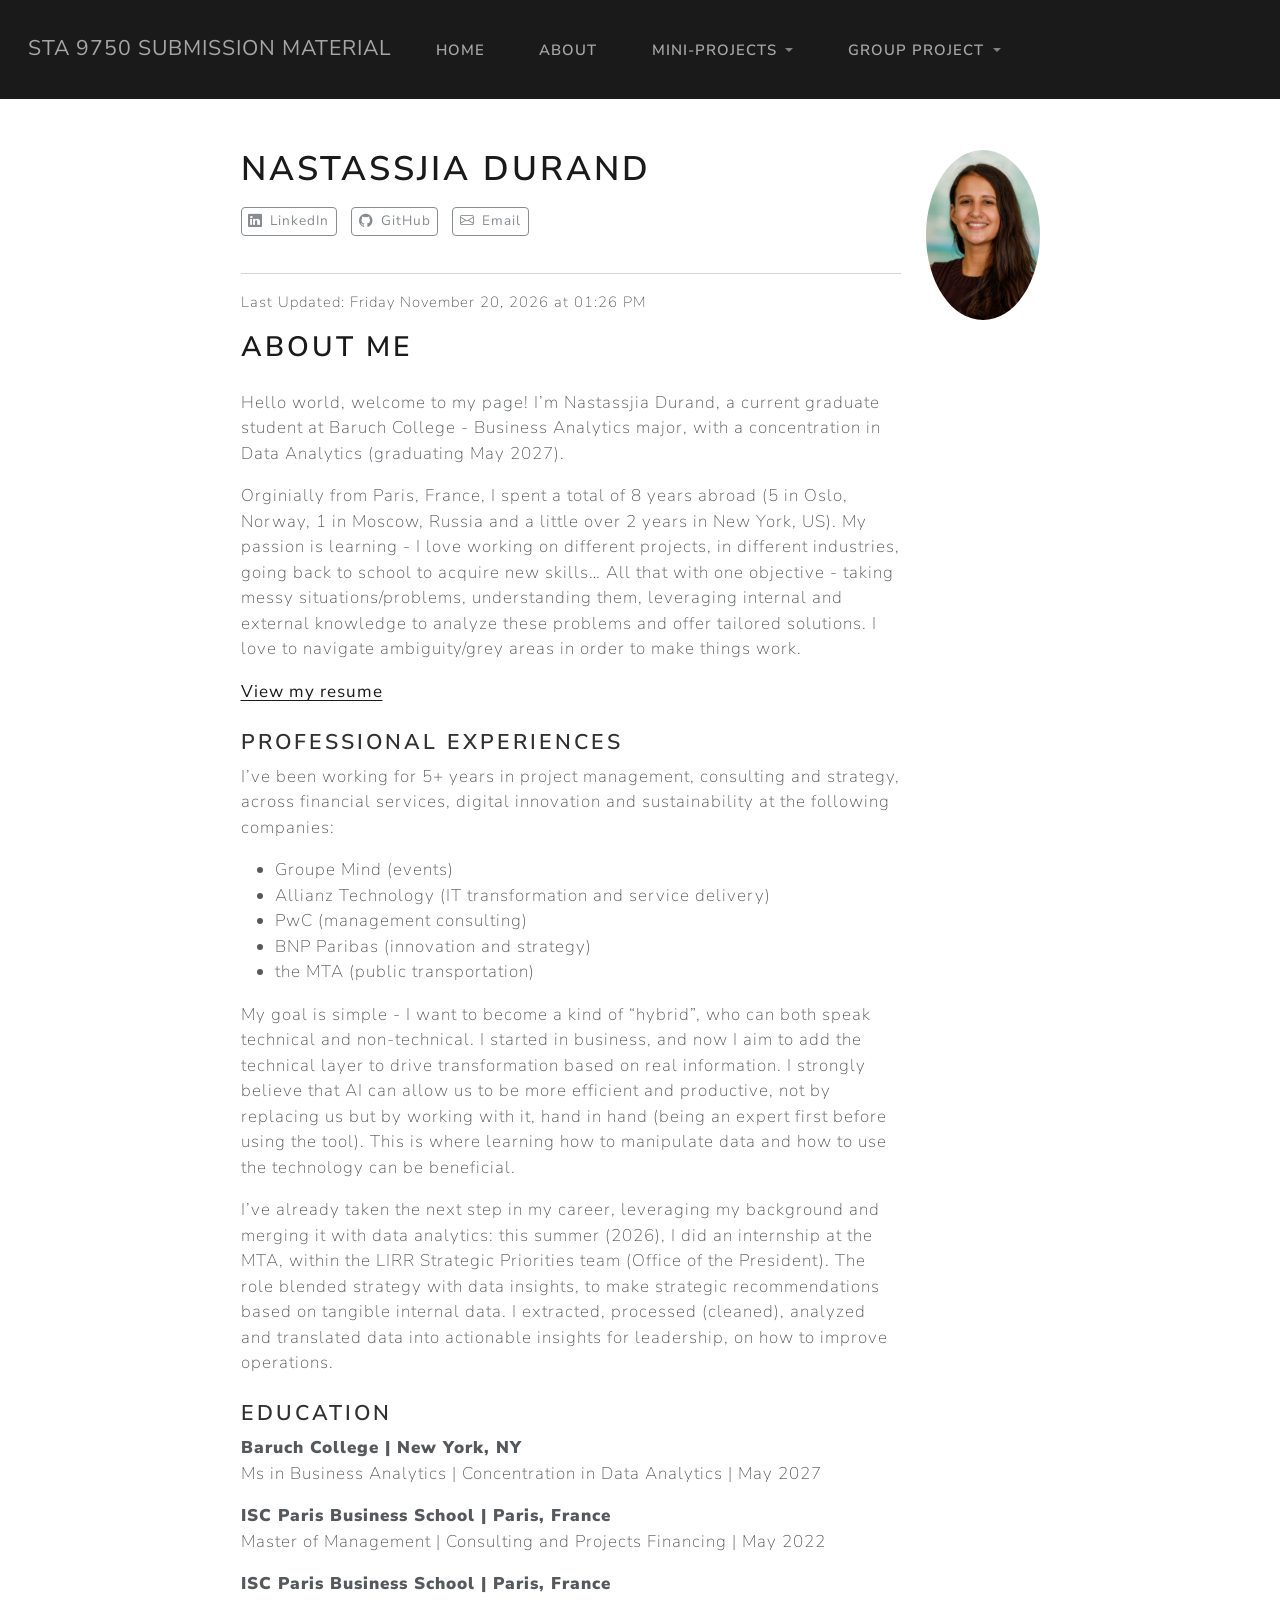
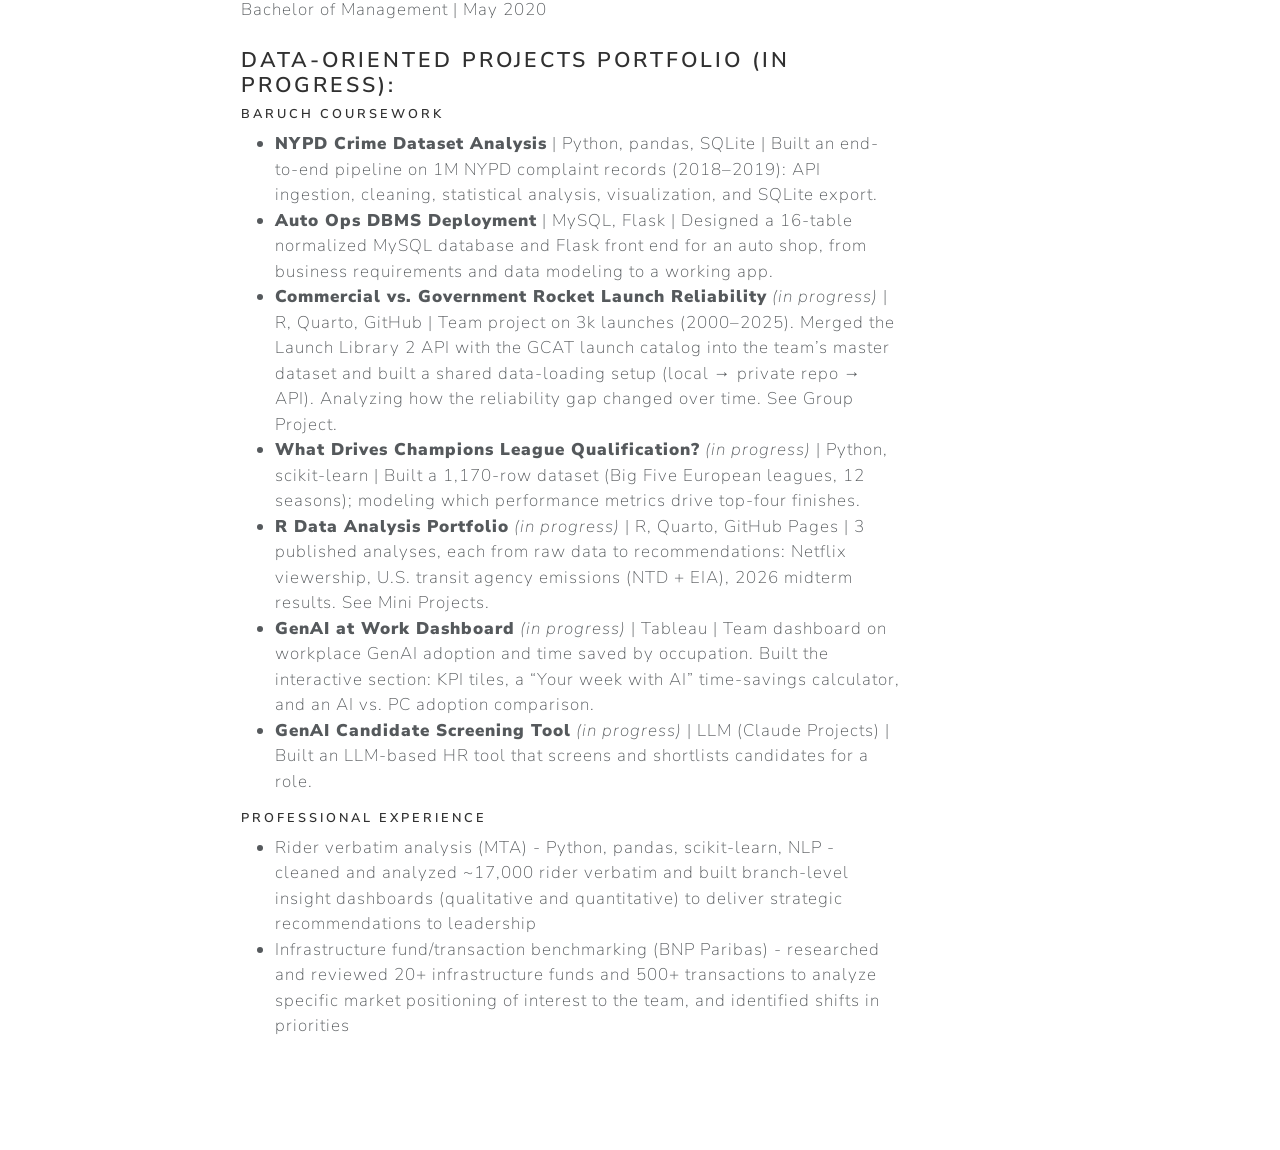
<file: docs/about.html>
<!DOCTYPE html>
<html xmlns="http://www.w3.org/1999/xhtml" lang="en" xml:lang="en"><head>

<meta charset="utf-8">
<meta name="generator" content="quarto-1.10.18">

<meta name="viewport" content="width=device-width, initial-scale=1.0, user-scalable=yes">


<title>Nastassjia Durand – STA 9750 Submission Material</title>
<style>
/* Default styles provided by pandoc.
** See https://pandoc.org/MANUAL.html#variables-for-html for config info.
*/
span.smallcaps{font-variant: small-caps;}
div.columns{display: flex; gap: 1.5em;}
div.column{flex: auto;}
@media screen {
div.columns{gap: min(4vw, 1.5em);}
div.column{overflow-x: auto;}
}
div.hanging-indent{margin-left: 1.5em; text-indent: -1.5em;}
ul.task-list{list-style: none;}
ul.task-list li input[type="checkbox"] {
  width: 0.8em;
  margin: 0 0.8em 0.2em -1em; /* quarto-specific, see https://github.com/quarto-dev/quarto-cli/issues/4556 */ 
  vertical-align: middle;
}
</style>


<script src="site_libs/quarto-nav/quarto-nav.js"></script>
<script src="site_libs/quarto-nav/headroom.min.js"></script>
<script src="site_libs/clipboard/clipboard.min.js"></script>
<script src="site_libs/quarto-search/autocomplete.umd.js"></script>
<script src="site_libs/quarto-search/fuse.min.js"></script>
<script src="site_libs/quarto-search/quarto-search.js"></script>
<meta name="quarto:offset" content="./">
<link href="./images/favicon.png" rel="icon" type="image/png">
<script src="site_libs/quarto-html/quarto.js" type="module"></script>
<script src="site_libs/quarto-html/tabsets/tabsets.js" type="module"></script>
<script src="site_libs/quarto-html/popper.min.js"></script>
<script src="site_libs/quarto-html/tippy.umd.min.js"></script>
<link href="site_libs/quarto-html/tippy.css" rel="stylesheet">
<link href="site_libs/quarto-html/quarto-syntax-highlighting-64a204ab8560d761af7679ceaba22944.css" rel="stylesheet" id="quarto-text-highlighting-styles">
<script src="site_libs/bootstrap/bootstrap.min.js"></script>
<link href="site_libs/bootstrap/bootstrap-icons.css" rel="stylesheet">
<link href="site_libs/bootstrap/bootstrap-8c4e51ebe7933603b7defc43fe25e84c.min.css" rel="stylesheet" append-hash="true" id="quarto-bootstrap" data-mode="light">
<script id="quarto-search-options" type="application/json">{
  "location": "navbar",
  "copy-button": false,
  "collapse-after": 3,
  "panel-placement": "end",
  "type": "overlay",
  "limit": 50,
  "keyboard-shortcut": [
    "f",
    "/",
    "s"
  ],
  "show-item-context": false,
  "language": {
    "search-no-results-text": "No results",
    "search-matching-documents-text": "matching documents",
    "search-copy-link-title": "Copy link to search",
    "search-hide-matches-text": "Hide additional matches",
    "search-more-match-text": "more match in this document",
    "search-more-matches-text": "more matches in this document",
    "search-clear-button-title": "Clear",
    "search-text-placeholder": "",
    "search-detached-cancel-button-title": "Cancel",
    "search-submit-button-title": "Submit",
    "search-label": "Search"
  }
}</script>
<style>
  strong, b { font-weight: 900; }
   h2.small-heading, h3.small-heading { font-size: 1.1rem !important; }
</style>


</head>

<body class="nav-fixed fullcontent quarto-light">

<div id="quarto-search-results"></div>
  <header id="quarto-header" class="headroom fixed-top">
    <nav class="navbar navbar-expand-lg " data-bs-theme="dark">
      <div class="navbar-container container-fluid">
      <div class="navbar-brand-container mx-auto">
    <a class="navbar-brand" href="./index.html">
    <span class="navbar-title">STA 9750 Submission Material</span>
    </a>
  </div>
          <button class="navbar-toggler" type="button" data-bs-toggle="collapse" data-bs-target="#navbarCollapse" aria-controls="navbarCollapse" role="menu" aria-expanded="false" aria-label="Toggle navigation" onclick="if (window.quartoToggleHeadroom) { window.quartoToggleHeadroom(); }">
  <span class="navbar-toggler-icon"></span>
</button>
          <div class="collapse navbar-collapse" id="navbarCollapse">
            <ul class="navbar-nav navbar-nav-scroll me-auto">
  <li class="nav-item">
    <a class="nav-link" href="./index.html"> 
<span class="menu-text">Home</span></a>
  </li>  
  <li class="nav-item">
    <a class="nav-link active" href="./about.html" aria-current="page"> 
<span class="menu-text">About</span></a>
  </li>  
  <li class="nav-item dropdown ">
    <a class="nav-link dropdown-toggle" href="#" id="nav-menu-mini-projects" role="link" data-bs-toggle="dropdown" aria-expanded="false">
 <span class="menu-text">Mini-Projects</span>
    </a>
    <ul class="dropdown-menu" aria-labelledby="nav-menu-mini-projects">    
        <li>
    <a class="dropdown-item" href="./mp01.html">
 <span class="dropdown-text">Mini-Project 1</span></a>
  </li>  
        <li>
    <a class="dropdown-item" href="./mp02.html">
 <span class="dropdown-text">Mini-Project 2</span></a>
  </li>  
        <li>
    <a class="dropdown-item" href="./mp03.html">
 <span class="dropdown-text">Mini-Project 3</span></a>
  </li>  
        <li>
    <a class="dropdown-item" href="./mp04.html">
 <span class="dropdown-text">Mini-Project 4</span></a>
  </li>  
    </ul>
  </li>
  <li class="nav-item dropdown ">
    <a class="nav-link dropdown-toggle" href="#" id="nav-menu-group-project" role="link" data-bs-toggle="dropdown" aria-expanded="false">
 <span class="menu-text">Group Project</span>
    </a>
    <ul class="dropdown-menu" aria-labelledby="nav-menu-group-project">    
        <li>
    <a class="dropdown-item" href="./individual_report.html">
 <span class="dropdown-text">Individual Report</span></a>
  </li>  
    </ul>
  </li>
</ul>
          </div> <!-- /navcollapse -->
            <div class="quarto-navbar-tools">
</div>
      </div> <!-- /container-fluid -->
    </nav>
</header>
<!-- content -->
<div id="quarto-content" class="quarto-container page-columns page-rows-contents page-layout-article page-navbar">
<!-- sidebar -->
<!-- margin-sidebar -->
    
<!-- main -->
<div class="quarto-about-solana column-body">
  <div class="about-entity">
    <div class="entity-contents">
      <header id="title-block-header" class="quarto-title-block default">
<div class="quarto-title">
<h1 class="title">Nastassjia Durand</h1>
</div>
<div class="quarto-title-meta">
  </div>
</header> <div class="about-links">
  <a href="https://www.linkedin.com/in/nastassjiadurand" class="about-link" rel="" target="">
    <i class="bi bi-linkedin"></i>
     <span class="about-link-text">LinkedIn</span>
  </a>
  <a href="https://github.com/nd-10036" class="about-link" rel="" target="">
    <i class="bi bi-github"></i>
     <span class="about-link-text">GitHub</span>
  </a>
  <a href="mailto:nasta.durand@gmail.com" class="about-link" rel="" target="">
    <i class="bi bi-envelope"></i>
     <span class="about-link-text">Email</span>
  </a>
</div>
      <div class="about-contents"><main class="content" id="quarto-document-content">
<hr>
<div class="small">
<p>Last Updated: Friday November 20, 2026 at 01:26 PM</p>
</div>
<section id="about-me" class="level2" style="text-align: left">
<h2 data-anchor-id="about-me">About me</h2>
<p>Hello world, welcome to my page! I’m Nastassjia Durand, a current graduate student at Baruch College - Business Analytics major, with a concentration in Data Analytics (graduating May 2027).</p>
<p>Orginially from Paris, France, I spent a total of 8 years abroad (5 in Oslo, Norway, 1 in Moscow, Russia and a little over 2 years in New York, US). My passion is learning - I love working on different projects, in different industries, going back to school to acquire new skills… All that with one objective - taking messy situations/problems, understanding them, leveraging internal and external knowledge to analyze these problems and offer tailored solutions. I love to navigate ambiguity/grey areas in order to make things work.</p>
<p><a href="https://drive.google.com/file/d/1kHyO8bsGBoVPsHCf8LeLtHCpUeYHT6xl/view?usp=sharing">View my resume</a></p>
<section id="professional-experiences" class="level4">
<h4 data-anchor-id="professional-experiences">Professional experiences</h4>
<p>I’ve been working for 5+ years in project management, consulting and strategy, across financial services, digital innovation and sustainability at the following companies:</p>
<ul>
<li>Groupe Mind (events)<br>
</li>
<li>Allianz Technology (IT transformation and service delivery)<br>
</li>
<li>PwC (management consulting)<br>
</li>
<li>BNP Paribas (innovation and strategy)<br>
</li>
<li>the MTA (public transportation)<br>
</li>
</ul>
<p>My goal is simple - I want to become a kind of “hybrid”, who can both speak technical and non-technical. I started in business, and now I aim to add the technical layer to drive transformation based on real information. I strongly believe that AI can allow us to be more efficient and productive, not by replacing us but by working with it, hand in hand (being an expert first before using the tool). This is where learning how to manipulate data and how to use the technology can be beneficial.</p>
<p>I’ve already taken the next step in my career, leveraging my background and merging it with data analytics: this summer (2026), I did an internship at the MTA, within the LIRR Strategic Priorities team (Office of the President). The role blended strategy with data insights, to make strategic recommendations based on tangible internal data. I extracted, processed (cleaned), analyzed and translated data into actionable insights for leadership, on how to improve operations.</p>
</section>
<section id="education" class="level4">
<h4 data-anchor-id="education">Education</h4>
<p><strong>Baruch College | New York, NY</strong><br>
Ms in Business Analytics | Concentration in Data Analytics | May 2027</p>
<p><strong>ISC Paris Business School | Paris, France</strong><br>
Master of Management | Consulting and Projects Financing | May 2022</p>
<p><strong>ISC Paris Business School | Paris, France</strong><br>
Bachelor of Management | May 2020</p>
</section>
<section id="data-oriented-projects-portfolio-in-progress" class="level4">
<h4 data-anchor-id="data-oriented-projects-portfolio-in-progress">Data-Oriented Projects Portfolio (in progress):</h4>
<section id="baruch-coursework" class="level6">
<h6 data-anchor-id="baruch-coursework">Baruch Coursework</h6>
<ul>
<li><strong>NYPD Crime Dataset Analysis</strong> | Python, pandas, SQLite | Built an end-to-end pipeline on 1M NYPD complaint records (2018–2019): API ingestion, cleaning, statistical analysis, visualization, and SQLite export.<br>
</li>
<li><strong>Auto Ops DBMS Deployment</strong> | MySQL, Flask | Designed a 16-table normalized MySQL database and Flask front end for an auto shop, from business requirements and data modeling to a working app.<br>
</li>
<li><strong>Commercial vs.&nbsp;Government Rocket Launch Reliability</strong> <em>(in progress)</em> | R, Quarto, GitHub | Team project on 3k launches (2000–2025). Merged the Launch Library 2 API with the GCAT launch catalog into the team’s master dataset and built a shared data-loading setup (local → private repo → API). Analyzing how the reliability gap changed over time. See Group Project.<br>
</li>
<li><strong>What Drives Champions League Qualification?</strong> <em>(in progress)</em> | Python, scikit-learn | Built a 1,170-row dataset (Big Five European leagues, 12 seasons); modeling which performance metrics drive top-four finishes.<br>
</li>
<li><strong>R Data Analysis Portfolio</strong> <em>(in progress)</em> | R, Quarto, GitHub Pages | 3 published analyses, each from raw data to recommendations: Netflix viewership, U.S. transit agency emissions (NTD + EIA), 2026 midterm results. See Mini Projects.<br>
</li>
<li><strong>GenAI at Work Dashboard</strong> <em>(in progress)</em> | Tableau | Team dashboard on workplace GenAI adoption and time saved by occupation. Built the interactive section: KPI tiles, a “Your week with AI” time-savings calculator, and an AI vs.&nbsp;PC adoption comparison.<br>
</li>
<li><strong>GenAI Candidate Screening Tool</strong> <em>(in progress)</em> | LLM (Claude Projects) | Built an LLM-based HR tool that screens and shortlists candidates for a role.<br>
</li>
</ul>
</section>
<section id="professional-experience" class="level6">
<h6 data-anchor-id="professional-experience">Professional Experience</h6>
<ul>
<li>Rider verbatim analysis (MTA) - Python, pandas, scikit-learn, NLP - cleaned and analyzed ~17,000 rider verbatim and built branch-level insight dashboards (qualitative and quantitative) to deliver strategic recommendations to leadership<br>
</li>
<li>Infrastructure fund/transaction benchmarking (BNP Paribas) - researched and reviewed 20+ infrastructure funds and 500+ transactions to analyze specific market positioning of interest to the team, and identified shifts in priorities<br>
</li>
</ul>
</section>
</section>
</section>


</main></div>
    </div>
    <img src="images/headshot.jpg" class="about-image
  round " style="height: 10em; width: 10em;">
  </div>
</div>
 <!-- /main -->
<script id="quarto-html-after-body" type="application/javascript">
  window.document.addEventListener("DOMContentLoaded", function (event) {
    const isCodeAnnotation = (el) => {
      for (const clz of el.classList) {
        if (clz.startsWith('code-annotation-')) {                     
          return true;
        }
      }
      return false;
    }
    const onCopySuccess = function(e) {
      // button target
      const button = e.trigger;
      // don't keep focus
      button.blur();
      // flash "checked"
      button.classList.add('code-copy-button-checked');
      var currentTitle = button.getAttribute("title");
      button.setAttribute("title", "Copied!");
      let tooltip;
      if (window.bootstrap) {
        button.setAttribute("data-bs-toggle", "tooltip");
        button.setAttribute("data-bs-placement", "left");
        button.setAttribute("data-bs-title", "Copied!");
        tooltip = new bootstrap.Tooltip(button, 
          { trigger: "manual", 
            customClass: "code-copy-button-tooltip",
            offset: [0, -8]});
        tooltip.show();    
      }
      setTimeout(function() {
        if (tooltip) {
          tooltip.hide();
          button.removeAttribute("data-bs-title");
          button.removeAttribute("data-bs-toggle");
          button.removeAttribute("data-bs-placement");
        }
        button.setAttribute("title", currentTitle);
        button.classList.remove('code-copy-button-checked');
      }, 1000);
      // clear code selection
      e.clearSelection();
    }
    const getTextToCopy = function(trigger) {
      const outerScaffold = trigger.parentElement.cloneNode(true);
      const codeEl = outerScaffold.querySelector('code');
      for (const childEl of codeEl.children) {
        if (isCodeAnnotation(childEl)) {
          childEl.remove();
        }
      }
      return codeEl.innerText;
    }
    const clipboard = new window.ClipboardJS('.code-copy-button:not([data-in-quarto-modal])', {
      text: getTextToCopy
    });
    clipboard.on('success', onCopySuccess);
    if (window.document.getElementById('quarto-embedded-source-code-modal')) {
      const clipboardModal = new window.ClipboardJS('.code-copy-button[data-in-quarto-modal]', {
        text: getTextToCopy,
        container: window.document.getElementById('quarto-embedded-source-code-modal')
      });
      clipboardModal.on('success', onCopySuccess);
    }
      var localhostRegex = new RegExp(/^(?:http|https):\/\/localhost\:?[0-9]*\//);
      var mailtoRegex = new RegExp(/^mailto:/);
        var filterRegex = new RegExp("https:\/\/nd-10036\.github\.io\/STA9750-2026-FALL\/");
      var isInternal = (href) => {
          return filterRegex.test(href) || localhostRegex.test(href) || mailtoRegex.test(href);
      }
      // Inspect non-navigation links and adorn them if external
     var links = window.document.querySelectorAll('a[href]:not(.nav-link):not(.navbar-brand):not(.toc-action):not(.sidebar-link):not(.sidebar-item-toggle):not(.pagination-link):not(.no-external):not([aria-hidden]):not(.dropdown-item):not(.quarto-navigation-tool):not(.about-link)');
      for (var i=0; i<links.length; i++) {
        const link = links[i];
        if (!isInternal(link.href)) {
          // undo the damage that might have been done by quarto-nav.js in the case of
          // links that we want to consider external
          if (link.dataset.originalHref !== undefined) {
            link.href = link.dataset.originalHref;
          }
        }
      }
    function tippyHover(el, contentFn, onTriggerFn, onUntriggerFn) {
      const config = {
        allowHTML: true,
        maxWidth: 500,
        delay: 100,
        arrow: false,
        appendTo: function(el) {
            return el.parentElement;
        },
        interactive: true,
        interactiveBorder: 10,
        theme: 'quarto',
        placement: 'bottom-start',
      };
      if (contentFn) {
        config.content = contentFn;
      }
      if (onTriggerFn) {
        config.onTrigger = onTriggerFn;
      }
      if (onUntriggerFn) {
        config.onUntrigger = onUntriggerFn;
      }
      window.tippy(el, config); 
    }
    const noterefs = window.document.querySelectorAll('a[role="doc-noteref"]');
    for (var i=0; i<noterefs.length; i++) {
      const ref = noterefs[i];
      tippyHover(ref, function() {
        // use id or data attribute instead here
        let href = ref.getAttribute('data-footnote-href') || ref.getAttribute('href');
        try { href = new URL(href).hash; } catch {}
        const id = href.replace(/^#\/?/, "");
        const note = window.document.getElementById(id);
        if (note) {
          return note.innerHTML;
        } else {
          return "";
        }
      });
    }
    const xrefs = window.document.querySelectorAll('a.quarto-xref');
    const processXRef = (id, note) => {
      // Strip column container classes
      const stripColumnClz = (el) => {
        el.classList.remove("page-full", "page-columns");
        if (el.children) {
          for (const child of el.children) {
            stripColumnClz(child);
          }
        }
      }
      stripColumnClz(note)
      if (id === null || id.startsWith('sec-')) {
        // Special case sections, only their first couple elements
        const container = document.createElement("div");
        if (note.children && note.children.length > 2) {
          container.appendChild(note.children[0].cloneNode(true));
          for (let i = 1; i < note.children.length; i++) {
            const child = note.children[i];
            if (child.tagName === "P" && child.innerText === "") {
              continue;
            } else {
              container.appendChild(child.cloneNode(true));
              break;
            }
          }
          if (window.Quarto?.typesetMath) {
            window.Quarto.typesetMath(container);
          }
          return container.innerHTML
        } else {
          if (window.Quarto?.typesetMath) {
            window.Quarto.typesetMath(note);
          }
          return note.innerHTML;
        }
      } else {
        // Remove any anchor links if they are present
        const anchorLink = note.querySelector('a.anchorjs-link');
        if (anchorLink) {
          anchorLink.remove();
        }
        if (window.Quarto?.typesetMath) {
          window.Quarto.typesetMath(note);
        }
        if (note.classList.contains("callout")) {
          return note.outerHTML;
        } else {
          return note.innerHTML;
        }
      }
    }
    for (var i=0; i<xrefs.length; i++) {
      const xref = xrefs[i];
      tippyHover(xref, undefined, function(instance) {
        instance.disable();
        let url = xref.getAttribute('href');
        let hash = undefined; 
        if (url.startsWith('#')) {
          hash = url;
        } else {
          try { hash = new URL(url).hash; } catch {}
        }
        if (hash) {
          const id = hash.replace(/^#\/?/, "");
          const note = window.document.getElementById(id);
          if (note !== null) {
            try {
              const html = processXRef(id, note.cloneNode(true));
              instance.setContent(html);
            } finally {
              instance.enable();
              instance.show();
            }
          } else {
            // See if we can fetch this
            fetch(url.split('#')[0])
            .then(res => res.text())
            .then(html => {
              const parser = new DOMParser();
              const htmlDoc = parser.parseFromString(html, "text/html");
              const note = htmlDoc.getElementById(id);
              if (note !== null) {
                const html = processXRef(id, note);
                instance.setContent(html);
              } 
            }).finally(() => {
              instance.enable();
              instance.show();
            });
          }
        } else {
          // See if we can fetch a full url (with no hash to target)
          // This is a special case and we should probably do some content thinning / targeting
          fetch(url)
          .then(res => res.text())
          .then(html => {
            const parser = new DOMParser();
            const htmlDoc = parser.parseFromString(html, "text/html");
            const note = htmlDoc.querySelector('main.content');
            if (note !== null) {
              // This should only happen for chapter cross references
              // (since there is no id in the URL)
              // remove the first header
              if (note.children.length > 0 && note.children[0].tagName === "HEADER") {
                note.children[0].remove();
              }
              const html = processXRef(null, note);
              instance.setContent(html);
            } 
          }).finally(() => {
            instance.enable();
            instance.show();
          });
        }
      }, function(instance) {
      });
    }
        let selectedAnnoteEl;
        const selectorForAnnotation = ( cell, annotation) => {
          let cellAttr = 'data-code-cell="' + cell + '"';
          let lineAttr = 'data-code-annotation="' +  annotation + '"';
          const selector = 'span[' + cellAttr + '][' + lineAttr + ']';
          return selector;
        }
        const selectCodeLines = (annoteEl) => {
          const doc = window.document;
          const targetCell = annoteEl.getAttribute("data-target-cell");
          const targetAnnotation = annoteEl.getAttribute("data-target-annotation");
          const annoteSpan = window.document.querySelector(selectorForAnnotation(targetCell, targetAnnotation));
          const lines = annoteSpan.getAttribute("data-code-lines").split(",");
          const lineIds = lines.map((line) => {
            return targetCell + "-" + line;
          })
          let top = null;
          let height = null;
          let parent = null;
          if (lineIds.length > 0) {
              //compute the position of the single el (top and bottom and make a div)
              const el = window.document.getElementById(lineIds[0]);
              top = el.offsetTop;
              height = el.offsetHeight;
              parent = el.parentElement.parentElement;
            if (lineIds.length > 1) {
              const lastEl = window.document.getElementById(lineIds[lineIds.length - 1]);
              const bottom = lastEl.offsetTop + lastEl.offsetHeight;
              height = bottom - top;
            }
            if (top !== null && height !== null && parent !== null) {
              // cook up a div (if necessary) and position it 
              let div = window.document.getElementById("code-annotation-line-highlight");
              if (div === null) {
                div = window.document.createElement("div");
                div.setAttribute("id", "code-annotation-line-highlight");
                div.style.position = 'absolute';
                parent.appendChild(div);
              }
              div.style.top = top - 2 + "px";
              div.style.height = height + 4 + "px";
              div.style.left = 0;
              let gutterDiv = window.document.getElementById("code-annotation-line-highlight-gutter");
              if (gutterDiv === null) {
                gutterDiv = window.document.createElement("div");
                gutterDiv.setAttribute("id", "code-annotation-line-highlight-gutter");
                gutterDiv.style.position = 'absolute';
                const codeCell = window.document.getElementById(targetCell);
                const gutter = codeCell.querySelector('.code-annotation-gutter');
                gutter.appendChild(gutterDiv);
              }
              gutterDiv.style.top = top - 2 + "px";
              gutterDiv.style.height = height + 4 + "px";
            }
            selectedAnnoteEl = annoteEl;
          }
        };
        const unselectCodeLines = () => {
          const elementsIds = ["code-annotation-line-highlight", "code-annotation-line-highlight-gutter"];
          elementsIds.forEach((elId) => {
            const div = window.document.getElementById(elId);
            if (div) {
              div.remove();
            }
          });
          selectedAnnoteEl = undefined;
        };
          // Handle positioning of the toggle
      window.addEventListener(
        "resize",
        throttle(() => {
          elRect = undefined;
          if (selectedAnnoteEl) {
            selectCodeLines(selectedAnnoteEl);
          }
        }, 10)
      );
      function throttle(fn, ms) {
      let throttle = false;
      let timer;
        return (...args) => {
          if(!throttle) { // first call gets through
              fn.apply(this, args);
              throttle = true;
          } else { // all the others get throttled
              if(timer) clearTimeout(timer); // cancel #2
              timer = setTimeout(() => {
                fn.apply(this, args);
                timer = throttle = false;
              }, ms);
          }
        };
      }
        // Attach click handler to the DT
        const annoteDls = window.document.querySelectorAll('dt[data-target-cell]');
        for (const annoteDlNode of annoteDls) {
          annoteDlNode.addEventListener('click', (event) => {
            const clickedEl = event.target;
            if (clickedEl !== selectedAnnoteEl) {
              unselectCodeLines();
              const activeEl = window.document.querySelector('dt[data-target-cell].code-annotation-active');
              if (activeEl) {
                activeEl.classList.remove('code-annotation-active');
              }
              selectCodeLines(clickedEl);
              clickedEl.classList.add('code-annotation-active');
            } else {
              // Unselect the line
              unselectCodeLines();
              clickedEl.classList.remove('code-annotation-active');
            }
          });
        }
    const findCites = (el) => {
      const parentEl = el.parentElement;
      if (parentEl) {
        const cites = parentEl.dataset.cites;
        if (cites) {
          return {
            el,
            cites: cites.split(' ')
          };
        } else {
          return findCites(el.parentElement)
        }
      } else {
        return undefined;
      }
    };
    var bibliorefs = window.document.querySelectorAll('a[role="doc-biblioref"]');
    for (var i=0; i<bibliorefs.length; i++) {
      const ref = bibliorefs[i];
      const citeInfo = findCites(ref);
      if (citeInfo) {
        tippyHover(citeInfo.el, function() {
          var popup = window.document.createElement('div');
          citeInfo.cites.forEach(function(cite) {
            var citeDiv = window.document.createElement('div');
            citeDiv.classList.add('hanging-indent');
            citeDiv.classList.add('csl-entry');
            var biblioDiv = window.document.getElementById('ref-' + cite);
            if (biblioDiv) {
              citeDiv.innerHTML = biblioDiv.innerHTML;
            }
            popup.appendChild(citeDiv);
          });
          return popup.innerHTML;
        });
      }
    }
  });
  </script>
</div> <!-- /content -->




</body></html>
</file>
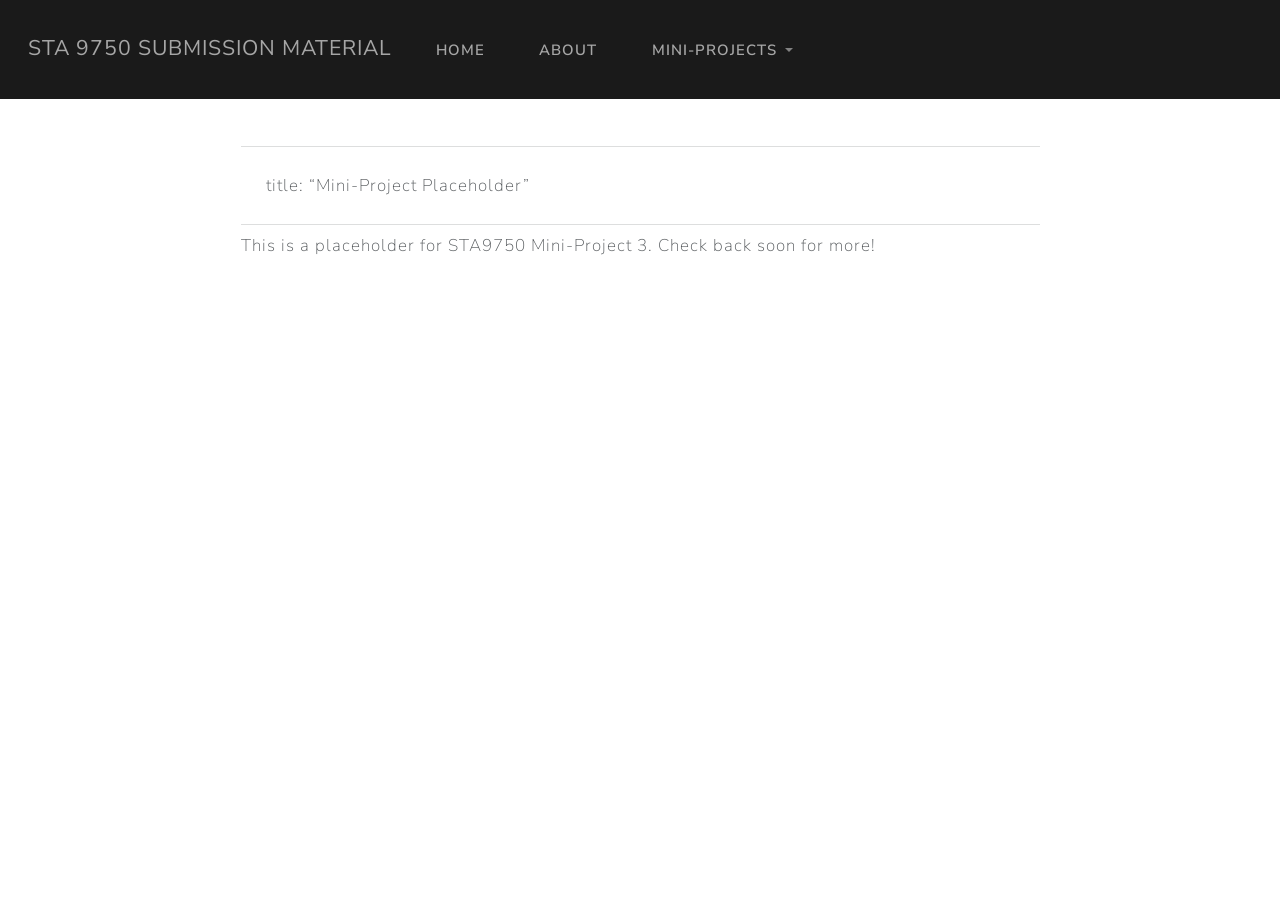
<file: docs/mp03.html>
<!DOCTYPE html>
<html xmlns="http://www.w3.org/1999/xhtml" lang="en" xml:lang="en"><head>

<meta charset="utf-8">
<meta name="generator" content="quarto-1.10.18">

<meta name="viewport" content="width=device-width, initial-scale=1.0, user-scalable=yes">


<title>mp03 – STA 9750 Submission Material</title>
<style>
/* Default styles provided by pandoc.
** See https://pandoc.org/MANUAL.html#variables-for-html for config info.
*/
span.smallcaps{font-variant: small-caps;}
div.columns{display: flex; gap: 1.5em;}
div.column{flex: auto;}
@media screen {
div.columns{gap: min(4vw, 1.5em);}
div.column{overflow-x: auto;}
}
div.hanging-indent{margin-left: 1.5em; text-indent: -1.5em;}
ul.task-list{list-style: none;}
ul.task-list li input[type="checkbox"] {
  width: 0.8em;
  margin: 0 0.8em 0.2em -1em; /* quarto-specific, see https://github.com/quarto-dev/quarto-cli/issues/4556 */ 
  vertical-align: middle;
}
</style>


<script src="site_libs/quarto-nav/quarto-nav.js"></script>
<script src="site_libs/quarto-nav/headroom.min.js"></script>
<script src="site_libs/clipboard/clipboard.min.js"></script>
<script src="site_libs/quarto-search/autocomplete.umd.js"></script>
<script src="site_libs/quarto-search/fuse.min.js"></script>
<script src="site_libs/quarto-search/quarto-search.js"></script>
<meta name="quarto:offset" content="./">
<link href="./images/favicon.png" rel="icon" type="image/png">
<script src="site_libs/quarto-html/quarto.js" type="module"></script>
<script src="site_libs/quarto-html/tabsets/tabsets.js" type="module"></script>
<script src="site_libs/quarto-html/popper.min.js"></script>
<script src="site_libs/quarto-html/tippy.umd.min.js"></script>
<script src="site_libs/quarto-html/anchor.min.js"></script>
<link href="site_libs/quarto-html/tippy.css" rel="stylesheet">
<link href="site_libs/quarto-html/quarto-syntax-highlighting-64a204ab8560d761af7679ceaba22944.css" rel="stylesheet" id="quarto-text-highlighting-styles">
<script src="site_libs/bootstrap/bootstrap.min.js"></script>
<link href="site_libs/bootstrap/bootstrap-icons.css" rel="stylesheet">
<link href="site_libs/bootstrap/bootstrap-8c4e51ebe7933603b7defc43fe25e84c.min.css" rel="stylesheet" append-hash="true" id="quarto-bootstrap" data-mode="light">
<script id="quarto-search-options" type="application/json">{
  "location": "navbar",
  "copy-button": false,
  "collapse-after": 3,
  "panel-placement": "end",
  "type": "overlay",
  "limit": 50,
  "keyboard-shortcut": [
    "f",
    "/",
    "s"
  ],
  "show-item-context": false,
  "language": {
    "search-no-results-text": "No results",
    "search-matching-documents-text": "matching documents",
    "search-copy-link-title": "Copy link to search",
    "search-hide-matches-text": "Hide additional matches",
    "search-more-match-text": "more match in this document",
    "search-more-matches-text": "more matches in this document",
    "search-clear-button-title": "Clear",
    "search-text-placeholder": "",
    "search-detached-cancel-button-title": "Cancel",
    "search-submit-button-title": "Submit",
    "search-label": "Search"
  }
}</script>
<style>
  strong, b { font-weight: 900; }
   h2.small-heading, h3.small-heading { font-size: 1.1rem !important; }
</style>


</head>

<body class="nav-fixed fullcontent quarto-light">

<div id="quarto-search-results"></div>
  <header id="quarto-header" class="headroom fixed-top">
    <nav class="navbar navbar-expand-lg " data-bs-theme="dark">
      <div class="navbar-container container-fluid">
      <div class="navbar-brand-container mx-auto">
    <a class="navbar-brand" href="./index.html">
    <span class="navbar-title">STA 9750 Submission Material</span>
    </a>
  </div>
          <button class="navbar-toggler" type="button" data-bs-toggle="collapse" data-bs-target="#navbarCollapse" aria-controls="navbarCollapse" role="menu" aria-expanded="false" aria-label="Toggle navigation" onclick="if (window.quartoToggleHeadroom) { window.quartoToggleHeadroom(); }">
  <span class="navbar-toggler-icon"></span>
</button>
          <div class="collapse navbar-collapse" id="navbarCollapse">
            <ul class="navbar-nav navbar-nav-scroll me-auto">
  <li class="nav-item">
    <a class="nav-link" href="./index.html"> 
<span class="menu-text">Home</span></a>
  </li>  
  <li class="nav-item">
    <a class="nav-link" href="./about.html"> 
<span class="menu-text">About</span></a>
  </li>  
  <li class="nav-item dropdown ">
    <a class="nav-link dropdown-toggle" href="#" id="nav-menu-mini-projects" role="link" data-bs-toggle="dropdown" aria-expanded="false">
 <span class="menu-text">Mini-Projects</span>
    </a>
    <ul class="dropdown-menu" aria-labelledby="nav-menu-mini-projects">    
        <li>
    <a class="dropdown-item" href="./mp01.html">
 <span class="dropdown-text">Mini-Project 1</span></a>
  </li>  
        <li>
    <a class="dropdown-item" href="./mp02.html">
 <span class="dropdown-text">Mini-Project 2</span></a>
  </li>  
        <li>
    <a class="dropdown-item" href="./mp03.html">
 <span class="dropdown-text">Mini-Project 3</span></a>
  </li>  
        <li>
    <a class="dropdown-item" href="./mp04.html">
 <span class="dropdown-text">Mini-Project 4</span></a>
  </li>  
    </ul>
  </li>
</ul>
          </div> <!-- /navcollapse -->
            <div class="quarto-navbar-tools">
</div>
      </div> <!-- /container-fluid -->
    </nav>
</header>
<!-- content -->
<div id="quarto-content" class="quarto-container page-columns page-rows-contents page-layout-article page-navbar">
<!-- sidebar -->
<!-- margin-sidebar -->
    
<!-- main -->
<main class="content" id="quarto-document-content"><header id="title-block-header" class="quarto-title-block"></header>




<table class="caption-top table">
<tbody>
<tr class="odd">
<td>title: “Mini-Project Placeholder”</td>
</tr>
</tbody>
</table>
<p>This is a placeholder for STA9750 Mini-Project 3. Check back soon for more!</p>



</main> <!-- /main -->
<script id="quarto-html-after-body" type="application/javascript">
  window.document.addEventListener("DOMContentLoaded", function (event) {
    const icon = "";
    const anchorJS = new window.AnchorJS();
    anchorJS.options = {
      placement: 'right',
      icon: icon
    };
    anchorJS.add('.anchored');
    const isCodeAnnotation = (el) => {
      for (const clz of el.classList) {
        if (clz.startsWith('code-annotation-')) {                     
          return true;
        }
      }
      return false;
    }
    const onCopySuccess = function(e) {
      // button target
      const button = e.trigger;
      // don't keep focus
      button.blur();
      // flash "checked"
      button.classList.add('code-copy-button-checked');
      var currentTitle = button.getAttribute("title");
      button.setAttribute("title", "Copied!");
      let tooltip;
      if (window.bootstrap) {
        button.setAttribute("data-bs-toggle", "tooltip");
        button.setAttribute("data-bs-placement", "left");
        button.setAttribute("data-bs-title", "Copied!");
        tooltip = new bootstrap.Tooltip(button, 
          { trigger: "manual", 
            customClass: "code-copy-button-tooltip",
            offset: [0, -8]});
        tooltip.show();    
      }
      setTimeout(function() {
        if (tooltip) {
          tooltip.hide();
          button.removeAttribute("data-bs-title");
          button.removeAttribute("data-bs-toggle");
          button.removeAttribute("data-bs-placement");
        }
        button.setAttribute("title", currentTitle);
        button.classList.remove('code-copy-button-checked');
      }, 1000);
      // clear code selection
      e.clearSelection();
    }
    const getTextToCopy = function(trigger) {
      const outerScaffold = trigger.parentElement.cloneNode(true);
      const codeEl = outerScaffold.querySelector('code');
      for (const childEl of codeEl.children) {
        if (isCodeAnnotation(childEl)) {
          childEl.remove();
        }
      }
      return codeEl.innerText;
    }
    const clipboard = new window.ClipboardJS('.code-copy-button:not([data-in-quarto-modal])', {
      text: getTextToCopy
    });
    clipboard.on('success', onCopySuccess);
    if (window.document.getElementById('quarto-embedded-source-code-modal')) {
      const clipboardModal = new window.ClipboardJS('.code-copy-button[data-in-quarto-modal]', {
        text: getTextToCopy,
        container: window.document.getElementById('quarto-embedded-source-code-modal')
      });
      clipboardModal.on('success', onCopySuccess);
    }
      var localhostRegex = new RegExp(/^(?:http|https):\/\/localhost\:?[0-9]*\//);
      var mailtoRegex = new RegExp(/^mailto:/);
        var filterRegex = new RegExp("https:\/\/nd-10036\.github\.io\/STA9750-2026-FALL\/");
      var isInternal = (href) => {
          return filterRegex.test(href) || localhostRegex.test(href) || mailtoRegex.test(href);
      }
      // Inspect non-navigation links and adorn them if external
     var links = window.document.querySelectorAll('a[href]:not(.nav-link):not(.navbar-brand):not(.toc-action):not(.sidebar-link):not(.sidebar-item-toggle):not(.pagination-link):not(.no-external):not([aria-hidden]):not(.dropdown-item):not(.quarto-navigation-tool):not(.about-link)');
      for (var i=0; i<links.length; i++) {
        const link = links[i];
        if (!isInternal(link.href)) {
          // undo the damage that might have been done by quarto-nav.js in the case of
          // links that we want to consider external
          if (link.dataset.originalHref !== undefined) {
            link.href = link.dataset.originalHref;
          }
        }
      }
    function tippyHover(el, contentFn, onTriggerFn, onUntriggerFn) {
      const config = {
        allowHTML: true,
        maxWidth: 500,
        delay: 100,
        arrow: false,
        appendTo: function(el) {
            return el.parentElement;
        },
        interactive: true,
        interactiveBorder: 10,
        theme: 'quarto',
        placement: 'bottom-start',
      };
      if (contentFn) {
        config.content = contentFn;
      }
      if (onTriggerFn) {
        config.onTrigger = onTriggerFn;
      }
      if (onUntriggerFn) {
        config.onUntrigger = onUntriggerFn;
      }
      window.tippy(el, config); 
    }
    const noterefs = window.document.querySelectorAll('a[role="doc-noteref"]');
    for (var i=0; i<noterefs.length; i++) {
      const ref = noterefs[i];
      tippyHover(ref, function() {
        // use id or data attribute instead here
        let href = ref.getAttribute('data-footnote-href') || ref.getAttribute('href');
        try { href = new URL(href).hash; } catch {}
        const id = href.replace(/^#\/?/, "");
        const note = window.document.getElementById(id);
        if (note) {
          return note.innerHTML;
        } else {
          return "";
        }
      });
    }
    const xrefs = window.document.querySelectorAll('a.quarto-xref');
    const processXRef = (id, note) => {
      // Strip column container classes
      const stripColumnClz = (el) => {
        el.classList.remove("page-full", "page-columns");
        if (el.children) {
          for (const child of el.children) {
            stripColumnClz(child);
          }
        }
      }
      stripColumnClz(note)
      if (id === null || id.startsWith('sec-')) {
        // Special case sections, only their first couple elements
        const container = document.createElement("div");
        if (note.children && note.children.length > 2) {
          container.appendChild(note.children[0].cloneNode(true));
          for (let i = 1; i < note.children.length; i++) {
            const child = note.children[i];
            if (child.tagName === "P" && child.innerText === "") {
              continue;
            } else {
              container.appendChild(child.cloneNode(true));
              break;
            }
          }
          if (window.Quarto?.typesetMath) {
            window.Quarto.typesetMath(container);
          }
          return container.innerHTML
        } else {
          if (window.Quarto?.typesetMath) {
            window.Quarto.typesetMath(note);
          }
          return note.innerHTML;
        }
      } else {
        // Remove any anchor links if they are present
        const anchorLink = note.querySelector('a.anchorjs-link');
        if (anchorLink) {
          anchorLink.remove();
        }
        if (window.Quarto?.typesetMath) {
          window.Quarto.typesetMath(note);
        }
        if (note.classList.contains("callout")) {
          return note.outerHTML;
        } else {
          return note.innerHTML;
        }
      }
    }
    for (var i=0; i<xrefs.length; i++) {
      const xref = xrefs[i];
      tippyHover(xref, undefined, function(instance) {
        instance.disable();
        let url = xref.getAttribute('href');
        let hash = undefined; 
        if (url.startsWith('#')) {
          hash = url;
        } else {
          try { hash = new URL(url).hash; } catch {}
        }
        if (hash) {
          const id = hash.replace(/^#\/?/, "");
          const note = window.document.getElementById(id);
          if (note !== null) {
            try {
              const html = processXRef(id, note.cloneNode(true));
              instance.setContent(html);
            } finally {
              instance.enable();
              instance.show();
            }
          } else {
            // See if we can fetch this
            fetch(url.split('#')[0])
            .then(res => res.text())
            .then(html => {
              const parser = new DOMParser();
              const htmlDoc = parser.parseFromString(html, "text/html");
              const note = htmlDoc.getElementById(id);
              if (note !== null) {
                const html = processXRef(id, note);
                instance.setContent(html);
              } 
            }).finally(() => {
              instance.enable();
              instance.show();
            });
          }
        } else {
          // See if we can fetch a full url (with no hash to target)
          // This is a special case and we should probably do some content thinning / targeting
          fetch(url)
          .then(res => res.text())
          .then(html => {
            const parser = new DOMParser();
            const htmlDoc = parser.parseFromString(html, "text/html");
            const note = htmlDoc.querySelector('main.content');
            if (note !== null) {
              // This should only happen for chapter cross references
              // (since there is no id in the URL)
              // remove the first header
              if (note.children.length > 0 && note.children[0].tagName === "HEADER") {
                note.children[0].remove();
              }
              const html = processXRef(null, note);
              instance.setContent(html);
            } 
          }).finally(() => {
            instance.enable();
            instance.show();
          });
        }
      }, function(instance) {
      });
    }
        let selectedAnnoteEl;
        const selectorForAnnotation = ( cell, annotation) => {
          let cellAttr = 'data-code-cell="' + cell + '"';
          let lineAttr = 'data-code-annotation="' +  annotation + '"';
          const selector = 'span[' + cellAttr + '][' + lineAttr + ']';
          return selector;
        }
        const selectCodeLines = (annoteEl) => {
          const doc = window.document;
          const targetCell = annoteEl.getAttribute("data-target-cell");
          const targetAnnotation = annoteEl.getAttribute("data-target-annotation");
          const annoteSpan = window.document.querySelector(selectorForAnnotation(targetCell, targetAnnotation));
          const lines = annoteSpan.getAttribute("data-code-lines").split(",");
          const lineIds = lines.map((line) => {
            return targetCell + "-" + line;
          })
          let top = null;
          let height = null;
          let parent = null;
          if (lineIds.length > 0) {
              //compute the position of the single el (top and bottom and make a div)
              const el = window.document.getElementById(lineIds[0]);
              top = el.offsetTop;
              height = el.offsetHeight;
              parent = el.parentElement.parentElement;
            if (lineIds.length > 1) {
              const lastEl = window.document.getElementById(lineIds[lineIds.length - 1]);
              const bottom = lastEl.offsetTop + lastEl.offsetHeight;
              height = bottom - top;
            }
            if (top !== null && height !== null && parent !== null) {
              // cook up a div (if necessary) and position it 
              let div = window.document.getElementById("code-annotation-line-highlight");
              if (div === null) {
                div = window.document.createElement("div");
                div.setAttribute("id", "code-annotation-line-highlight");
                div.style.position = 'absolute';
                parent.appendChild(div);
              }
              div.style.top = top - 2 + "px";
              div.style.height = height + 4 + "px";
              div.style.left = 0;
              let gutterDiv = window.document.getElementById("code-annotation-line-highlight-gutter");
              if (gutterDiv === null) {
                gutterDiv = window.document.createElement("div");
                gutterDiv.setAttribute("id", "code-annotation-line-highlight-gutter");
                gutterDiv.style.position = 'absolute';
                const codeCell = window.document.getElementById(targetCell);
                const gutter = codeCell.querySelector('.code-annotation-gutter');
                gutter.appendChild(gutterDiv);
              }
              gutterDiv.style.top = top - 2 + "px";
              gutterDiv.style.height = height + 4 + "px";
            }
            selectedAnnoteEl = annoteEl;
          }
        };
        const unselectCodeLines = () => {
          const elementsIds = ["code-annotation-line-highlight", "code-annotation-line-highlight-gutter"];
          elementsIds.forEach((elId) => {
            const div = window.document.getElementById(elId);
            if (div) {
              div.remove();
            }
          });
          selectedAnnoteEl = undefined;
        };
          // Handle positioning of the toggle
      window.addEventListener(
        "resize",
        throttle(() => {
          elRect = undefined;
          if (selectedAnnoteEl) {
            selectCodeLines(selectedAnnoteEl);
          }
        }, 10)
      );
      function throttle(fn, ms) {
      let throttle = false;
      let timer;
        return (...args) => {
          if(!throttle) { // first call gets through
              fn.apply(this, args);
              throttle = true;
          } else { // all the others get throttled
              if(timer) clearTimeout(timer); // cancel #2
              timer = setTimeout(() => {
                fn.apply(this, args);
                timer = throttle = false;
              }, ms);
          }
        };
      }
        // Attach click handler to the DT
        const annoteDls = window.document.querySelectorAll('dt[data-target-cell]');
        for (const annoteDlNode of annoteDls) {
          annoteDlNode.addEventListener('click', (event) => {
            const clickedEl = event.target;
            if (clickedEl !== selectedAnnoteEl) {
              unselectCodeLines();
              const activeEl = window.document.querySelector('dt[data-target-cell].code-annotation-active');
              if (activeEl) {
                activeEl.classList.remove('code-annotation-active');
              }
              selectCodeLines(clickedEl);
              clickedEl.classList.add('code-annotation-active');
            } else {
              // Unselect the line
              unselectCodeLines();
              clickedEl.classList.remove('code-annotation-active');
            }
          });
        }
    const findCites = (el) => {
      const parentEl = el.parentElement;
      if (parentEl) {
        const cites = parentEl.dataset.cites;
        if (cites) {
          return {
            el,
            cites: cites.split(' ')
          };
        } else {
          return findCites(el.parentElement)
        }
      } else {
        return undefined;
      }
    };
    var bibliorefs = window.document.querySelectorAll('a[role="doc-biblioref"]');
    for (var i=0; i<bibliorefs.length; i++) {
      const ref = bibliorefs[i];
      const citeInfo = findCites(ref);
      if (citeInfo) {
        tippyHover(citeInfo.el, function() {
          var popup = window.document.createElement('div');
          citeInfo.cites.forEach(function(cite) {
            var citeDiv = window.document.createElement('div');
            citeDiv.classList.add('hanging-indent');
            citeDiv.classList.add('csl-entry');
            var biblioDiv = window.document.getElementById('ref-' + cite);
            if (biblioDiv) {
              citeDiv.innerHTML = biblioDiv.innerHTML;
            }
            popup.appendChild(citeDiv);
          });
          return popup.innerHTML;
        });
      }
    }
  });
  </script>
</div> <!-- /content -->




</body></html>
</file>
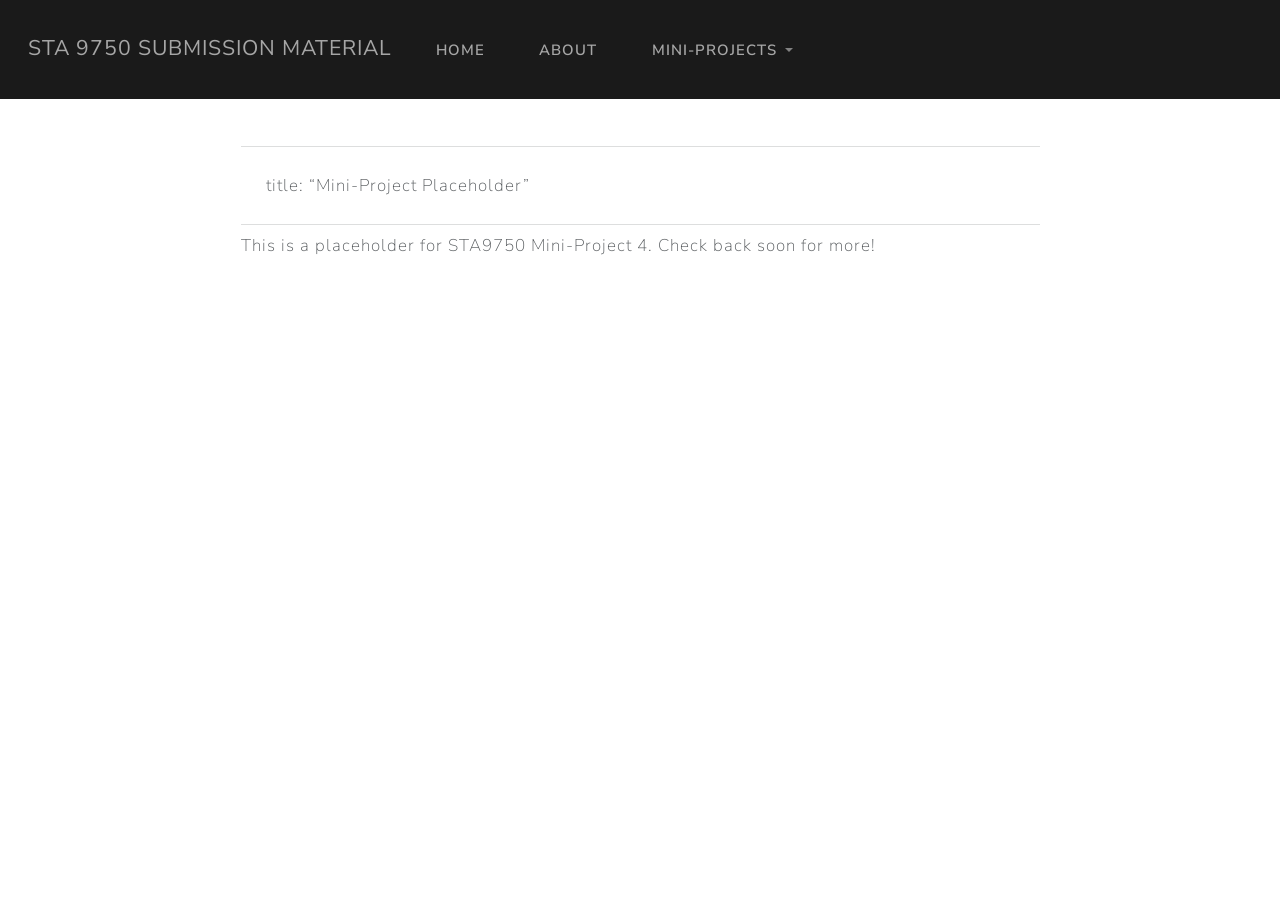
<file: docs/mp04.html>
<!DOCTYPE html>
<html xmlns="http://www.w3.org/1999/xhtml" lang="en" xml:lang="en"><head>

<meta charset="utf-8">
<meta name="generator" content="quarto-1.10.18">

<meta name="viewport" content="width=device-width, initial-scale=1.0, user-scalable=yes">


<title>mp04 – STA 9750 Submission Material</title>
<style>
/* Default styles provided by pandoc.
** See https://pandoc.org/MANUAL.html#variables-for-html for config info.
*/
span.smallcaps{font-variant: small-caps;}
div.columns{display: flex; gap: 1.5em;}
div.column{flex: auto;}
@media screen {
div.columns{gap: min(4vw, 1.5em);}
div.column{overflow-x: auto;}
}
div.hanging-indent{margin-left: 1.5em; text-indent: -1.5em;}
ul.task-list{list-style: none;}
ul.task-list li input[type="checkbox"] {
  width: 0.8em;
  margin: 0 0.8em 0.2em -1em; /* quarto-specific, see https://github.com/quarto-dev/quarto-cli/issues/4556 */ 
  vertical-align: middle;
}
</style>


<script src="site_libs/quarto-nav/quarto-nav.js"></script>
<script src="site_libs/quarto-nav/headroom.min.js"></script>
<script src="site_libs/clipboard/clipboard.min.js"></script>
<script src="site_libs/quarto-search/autocomplete.umd.js"></script>
<script src="site_libs/quarto-search/fuse.min.js"></script>
<script src="site_libs/quarto-search/quarto-search.js"></script>
<meta name="quarto:offset" content="./">
<link href="./images/favicon.png" rel="icon" type="image/png">
<script src="site_libs/quarto-html/quarto.js" type="module"></script>
<script src="site_libs/quarto-html/tabsets/tabsets.js" type="module"></script>
<script src="site_libs/quarto-html/popper.min.js"></script>
<script src="site_libs/quarto-html/tippy.umd.min.js"></script>
<script src="site_libs/quarto-html/anchor.min.js"></script>
<link href="site_libs/quarto-html/tippy.css" rel="stylesheet">
<link href="site_libs/quarto-html/quarto-syntax-highlighting-64a204ab8560d761af7679ceaba22944.css" rel="stylesheet" id="quarto-text-highlighting-styles">
<script src="site_libs/bootstrap/bootstrap.min.js"></script>
<link href="site_libs/bootstrap/bootstrap-icons.css" rel="stylesheet">
<link href="site_libs/bootstrap/bootstrap-8c4e51ebe7933603b7defc43fe25e84c.min.css" rel="stylesheet" append-hash="true" id="quarto-bootstrap" data-mode="light">
<script id="quarto-search-options" type="application/json">{
  "location": "navbar",
  "copy-button": false,
  "collapse-after": 3,
  "panel-placement": "end",
  "type": "overlay",
  "limit": 50,
  "keyboard-shortcut": [
    "f",
    "/",
    "s"
  ],
  "show-item-context": false,
  "language": {
    "search-no-results-text": "No results",
    "search-matching-documents-text": "matching documents",
    "search-copy-link-title": "Copy link to search",
    "search-hide-matches-text": "Hide additional matches",
    "search-more-match-text": "more match in this document",
    "search-more-matches-text": "more matches in this document",
    "search-clear-button-title": "Clear",
    "search-text-placeholder": "",
    "search-detached-cancel-button-title": "Cancel",
    "search-submit-button-title": "Submit",
    "search-label": "Search"
  }
}</script>
<style>
  strong, b { font-weight: 900; }
   h2.small-heading, h3.small-heading { font-size: 1.1rem !important; }
</style>


</head>

<body class="nav-fixed fullcontent quarto-light">

<div id="quarto-search-results"></div>
  <header id="quarto-header" class="headroom fixed-top">
    <nav class="navbar navbar-expand-lg " data-bs-theme="dark">
      <div class="navbar-container container-fluid">
      <div class="navbar-brand-container mx-auto">
    <a class="navbar-brand" href="./index.html">
    <span class="navbar-title">STA 9750 Submission Material</span>
    </a>
  </div>
          <button class="navbar-toggler" type="button" data-bs-toggle="collapse" data-bs-target="#navbarCollapse" aria-controls="navbarCollapse" role="menu" aria-expanded="false" aria-label="Toggle navigation" onclick="if (window.quartoToggleHeadroom) { window.quartoToggleHeadroom(); }">
  <span class="navbar-toggler-icon"></span>
</button>
          <div class="collapse navbar-collapse" id="navbarCollapse">
            <ul class="navbar-nav navbar-nav-scroll me-auto">
  <li class="nav-item">
    <a class="nav-link" href="./index.html"> 
<span class="menu-text">Home</span></a>
  </li>  
  <li class="nav-item">
    <a class="nav-link" href="./about.html"> 
<span class="menu-text">About</span></a>
  </li>  
  <li class="nav-item dropdown ">
    <a class="nav-link dropdown-toggle" href="#" id="nav-menu-mini-projects" role="link" data-bs-toggle="dropdown" aria-expanded="false">
 <span class="menu-text">Mini-Projects</span>
    </a>
    <ul class="dropdown-menu" aria-labelledby="nav-menu-mini-projects">    
        <li>
    <a class="dropdown-item" href="./mp01.html">
 <span class="dropdown-text">Mini-Project 1</span></a>
  </li>  
        <li>
    <a class="dropdown-item" href="./mp02.html">
 <span class="dropdown-text">Mini-Project 2</span></a>
  </li>  
        <li>
    <a class="dropdown-item" href="./mp03.html">
 <span class="dropdown-text">Mini-Project 3</span></a>
  </li>  
        <li>
    <a class="dropdown-item" href="./mp04.html">
 <span class="dropdown-text">Mini-Project 4</span></a>
  </li>  
    </ul>
  </li>
</ul>
          </div> <!-- /navcollapse -->
            <div class="quarto-navbar-tools">
</div>
      </div> <!-- /container-fluid -->
    </nav>
</header>
<!-- content -->
<div id="quarto-content" class="quarto-container page-columns page-rows-contents page-layout-article page-navbar">
<!-- sidebar -->
<!-- margin-sidebar -->
    
<!-- main -->
<main class="content" id="quarto-document-content"><header id="title-block-header" class="quarto-title-block"></header>




<table class="caption-top table">
<tbody>
<tr class="odd">
<td>title: “Mini-Project Placeholder”</td>
</tr>
</tbody>
</table>
<p>This is a placeholder for STA9750 Mini-Project 4. Check back soon for more!</p>



</main> <!-- /main -->
<script id="quarto-html-after-body" type="application/javascript">
  window.document.addEventListener("DOMContentLoaded", function (event) {
    const icon = "";
    const anchorJS = new window.AnchorJS();
    anchorJS.options = {
      placement: 'right',
      icon: icon
    };
    anchorJS.add('.anchored');
    const isCodeAnnotation = (el) => {
      for (const clz of el.classList) {
        if (clz.startsWith('code-annotation-')) {                     
          return true;
        }
      }
      return false;
    }
    const onCopySuccess = function(e) {
      // button target
      const button = e.trigger;
      // don't keep focus
      button.blur();
      // flash "checked"
      button.classList.add('code-copy-button-checked');
      var currentTitle = button.getAttribute("title");
      button.setAttribute("title", "Copied!");
      let tooltip;
      if (window.bootstrap) {
        button.setAttribute("data-bs-toggle", "tooltip");
        button.setAttribute("data-bs-placement", "left");
        button.setAttribute("data-bs-title", "Copied!");
        tooltip = new bootstrap.Tooltip(button, 
          { trigger: "manual", 
            customClass: "code-copy-button-tooltip",
            offset: [0, -8]});
        tooltip.show();    
      }
      setTimeout(function() {
        if (tooltip) {
          tooltip.hide();
          button.removeAttribute("data-bs-title");
          button.removeAttribute("data-bs-toggle");
          button.removeAttribute("data-bs-placement");
        }
        button.setAttribute("title", currentTitle);
        button.classList.remove('code-copy-button-checked');
      }, 1000);
      // clear code selection
      e.clearSelection();
    }
    const getTextToCopy = function(trigger) {
      const outerScaffold = trigger.parentElement.cloneNode(true);
      const codeEl = outerScaffold.querySelector('code');
      for (const childEl of codeEl.children) {
        if (isCodeAnnotation(childEl)) {
          childEl.remove();
        }
      }
      return codeEl.innerText;
    }
    const clipboard = new window.ClipboardJS('.code-copy-button:not([data-in-quarto-modal])', {
      text: getTextToCopy
    });
    clipboard.on('success', onCopySuccess);
    if (window.document.getElementById('quarto-embedded-source-code-modal')) {
      const clipboardModal = new window.ClipboardJS('.code-copy-button[data-in-quarto-modal]', {
        text: getTextToCopy,
        container: window.document.getElementById('quarto-embedded-source-code-modal')
      });
      clipboardModal.on('success', onCopySuccess);
    }
      var localhostRegex = new RegExp(/^(?:http|https):\/\/localhost\:?[0-9]*\//);
      var mailtoRegex = new RegExp(/^mailto:/);
        var filterRegex = new RegExp("https:\/\/nd-10036\.github\.io\/STA9750-2026-FALL\/");
      var isInternal = (href) => {
          return filterRegex.test(href) || localhostRegex.test(href) || mailtoRegex.test(href);
      }
      // Inspect non-navigation links and adorn them if external
     var links = window.document.querySelectorAll('a[href]:not(.nav-link):not(.navbar-brand):not(.toc-action):not(.sidebar-link):not(.sidebar-item-toggle):not(.pagination-link):not(.no-external):not([aria-hidden]):not(.dropdown-item):not(.quarto-navigation-tool):not(.about-link)');
      for (var i=0; i<links.length; i++) {
        const link = links[i];
        if (!isInternal(link.href)) {
          // undo the damage that might have been done by quarto-nav.js in the case of
          // links that we want to consider external
          if (link.dataset.originalHref !== undefined) {
            link.href = link.dataset.originalHref;
          }
        }
      }
    function tippyHover(el, contentFn, onTriggerFn, onUntriggerFn) {
      const config = {
        allowHTML: true,
        maxWidth: 500,
        delay: 100,
        arrow: false,
        appendTo: function(el) {
            return el.parentElement;
        },
        interactive: true,
        interactiveBorder: 10,
        theme: 'quarto',
        placement: 'bottom-start',
      };
      if (contentFn) {
        config.content = contentFn;
      }
      if (onTriggerFn) {
        config.onTrigger = onTriggerFn;
      }
      if (onUntriggerFn) {
        config.onUntrigger = onUntriggerFn;
      }
      window.tippy(el, config); 
    }
    const noterefs = window.document.querySelectorAll('a[role="doc-noteref"]');
    for (var i=0; i<noterefs.length; i++) {
      const ref = noterefs[i];
      tippyHover(ref, function() {
        // use id or data attribute instead here
        let href = ref.getAttribute('data-footnote-href') || ref.getAttribute('href');
        try { href = new URL(href).hash; } catch {}
        const id = href.replace(/^#\/?/, "");
        const note = window.document.getElementById(id);
        if (note) {
          return note.innerHTML;
        } else {
          return "";
        }
      });
    }
    const xrefs = window.document.querySelectorAll('a.quarto-xref');
    const processXRef = (id, note) => {
      // Strip column container classes
      const stripColumnClz = (el) => {
        el.classList.remove("page-full", "page-columns");
        if (el.children) {
          for (const child of el.children) {
            stripColumnClz(child);
          }
        }
      }
      stripColumnClz(note)
      if (id === null || id.startsWith('sec-')) {
        // Special case sections, only their first couple elements
        const container = document.createElement("div");
        if (note.children && note.children.length > 2) {
          container.appendChild(note.children[0].cloneNode(true));
          for (let i = 1; i < note.children.length; i++) {
            const child = note.children[i];
            if (child.tagName === "P" && child.innerText === "") {
              continue;
            } else {
              container.appendChild(child.cloneNode(true));
              break;
            }
          }
          if (window.Quarto?.typesetMath) {
            window.Quarto.typesetMath(container);
          }
          return container.innerHTML
        } else {
          if (window.Quarto?.typesetMath) {
            window.Quarto.typesetMath(note);
          }
          return note.innerHTML;
        }
      } else {
        // Remove any anchor links if they are present
        const anchorLink = note.querySelector('a.anchorjs-link');
        if (anchorLink) {
          anchorLink.remove();
        }
        if (window.Quarto?.typesetMath) {
          window.Quarto.typesetMath(note);
        }
        if (note.classList.contains("callout")) {
          return note.outerHTML;
        } else {
          return note.innerHTML;
        }
      }
    }
    for (var i=0; i<xrefs.length; i++) {
      const xref = xrefs[i];
      tippyHover(xref, undefined, function(instance) {
        instance.disable();
        let url = xref.getAttribute('href');
        let hash = undefined; 
        if (url.startsWith('#')) {
          hash = url;
        } else {
          try { hash = new URL(url).hash; } catch {}
        }
        if (hash) {
          const id = hash.replace(/^#\/?/, "");
          const note = window.document.getElementById(id);
          if (note !== null) {
            try {
              const html = processXRef(id, note.cloneNode(true));
              instance.setContent(html);
            } finally {
              instance.enable();
              instance.show();
            }
          } else {
            // See if we can fetch this
            fetch(url.split('#')[0])
            .then(res => res.text())
            .then(html => {
              const parser = new DOMParser();
              const htmlDoc = parser.parseFromString(html, "text/html");
              const note = htmlDoc.getElementById(id);
              if (note !== null) {
                const html = processXRef(id, note);
                instance.setContent(html);
              } 
            }).finally(() => {
              instance.enable();
              instance.show();
            });
          }
        } else {
          // See if we can fetch a full url (with no hash to target)
          // This is a special case and we should probably do some content thinning / targeting
          fetch(url)
          .then(res => res.text())
          .then(html => {
            const parser = new DOMParser();
            const htmlDoc = parser.parseFromString(html, "text/html");
            const note = htmlDoc.querySelector('main.content');
            if (note !== null) {
              // This should only happen for chapter cross references
              // (since there is no id in the URL)
              // remove the first header
              if (note.children.length > 0 && note.children[0].tagName === "HEADER") {
                note.children[0].remove();
              }
              const html = processXRef(null, note);
              instance.setContent(html);
            } 
          }).finally(() => {
            instance.enable();
            instance.show();
          });
        }
      }, function(instance) {
      });
    }
        let selectedAnnoteEl;
        const selectorForAnnotation = ( cell, annotation) => {
          let cellAttr = 'data-code-cell="' + cell + '"';
          let lineAttr = 'data-code-annotation="' +  annotation + '"';
          const selector = 'span[' + cellAttr + '][' + lineAttr + ']';
          return selector;
        }
        const selectCodeLines = (annoteEl) => {
          const doc = window.document;
          const targetCell = annoteEl.getAttribute("data-target-cell");
          const targetAnnotation = annoteEl.getAttribute("data-target-annotation");
          const annoteSpan = window.document.querySelector(selectorForAnnotation(targetCell, targetAnnotation));
          const lines = annoteSpan.getAttribute("data-code-lines").split(",");
          const lineIds = lines.map((line) => {
            return targetCell + "-" + line;
          })
          let top = null;
          let height = null;
          let parent = null;
          if (lineIds.length > 0) {
              //compute the position of the single el (top and bottom and make a div)
              const el = window.document.getElementById(lineIds[0]);
              top = el.offsetTop;
              height = el.offsetHeight;
              parent = el.parentElement.parentElement;
            if (lineIds.length > 1) {
              const lastEl = window.document.getElementById(lineIds[lineIds.length - 1]);
              const bottom = lastEl.offsetTop + lastEl.offsetHeight;
              height = bottom - top;
            }
            if (top !== null && height !== null && parent !== null) {
              // cook up a div (if necessary) and position it 
              let div = window.document.getElementById("code-annotation-line-highlight");
              if (div === null) {
                div = window.document.createElement("div");
                div.setAttribute("id", "code-annotation-line-highlight");
                div.style.position = 'absolute';
                parent.appendChild(div);
              }
              div.style.top = top - 2 + "px";
              div.style.height = height + 4 + "px";
              div.style.left = 0;
              let gutterDiv = window.document.getElementById("code-annotation-line-highlight-gutter");
              if (gutterDiv === null) {
                gutterDiv = window.document.createElement("div");
                gutterDiv.setAttribute("id", "code-annotation-line-highlight-gutter");
                gutterDiv.style.position = 'absolute';
                const codeCell = window.document.getElementById(targetCell);
                const gutter = codeCell.querySelector('.code-annotation-gutter');
                gutter.appendChild(gutterDiv);
              }
              gutterDiv.style.top = top - 2 + "px";
              gutterDiv.style.height = height + 4 + "px";
            }
            selectedAnnoteEl = annoteEl;
          }
        };
        const unselectCodeLines = () => {
          const elementsIds = ["code-annotation-line-highlight", "code-annotation-line-highlight-gutter"];
          elementsIds.forEach((elId) => {
            const div = window.document.getElementById(elId);
            if (div) {
              div.remove();
            }
          });
          selectedAnnoteEl = undefined;
        };
          // Handle positioning of the toggle
      window.addEventListener(
        "resize",
        throttle(() => {
          elRect = undefined;
          if (selectedAnnoteEl) {
            selectCodeLines(selectedAnnoteEl);
          }
        }, 10)
      );
      function throttle(fn, ms) {
      let throttle = false;
      let timer;
        return (...args) => {
          if(!throttle) { // first call gets through
              fn.apply(this, args);
              throttle = true;
          } else { // all the others get throttled
              if(timer) clearTimeout(timer); // cancel #2
              timer = setTimeout(() => {
                fn.apply(this, args);
                timer = throttle = false;
              }, ms);
          }
        };
      }
        // Attach click handler to the DT
        const annoteDls = window.document.querySelectorAll('dt[data-target-cell]');
        for (const annoteDlNode of annoteDls) {
          annoteDlNode.addEventListener('click', (event) => {
            const clickedEl = event.target;
            if (clickedEl !== selectedAnnoteEl) {
              unselectCodeLines();
              const activeEl = window.document.querySelector('dt[data-target-cell].code-annotation-active');
              if (activeEl) {
                activeEl.classList.remove('code-annotation-active');
              }
              selectCodeLines(clickedEl);
              clickedEl.classList.add('code-annotation-active');
            } else {
              // Unselect the line
              unselectCodeLines();
              clickedEl.classList.remove('code-annotation-active');
            }
          });
        }
    const findCites = (el) => {
      const parentEl = el.parentElement;
      if (parentEl) {
        const cites = parentEl.dataset.cites;
        if (cites) {
          return {
            el,
            cites: cites.split(' ')
          };
        } else {
          return findCites(el.parentElement)
        }
      } else {
        return undefined;
      }
    };
    var bibliorefs = window.document.querySelectorAll('a[role="doc-biblioref"]');
    for (var i=0; i<bibliorefs.length; i++) {
      const ref = bibliorefs[i];
      const citeInfo = findCites(ref);
      if (citeInfo) {
        tippyHover(citeInfo.el, function() {
          var popup = window.document.createElement('div');
          citeInfo.cites.forEach(function(cite) {
            var citeDiv = window.document.createElement('div');
            citeDiv.classList.add('hanging-indent');
            citeDiv.classList.add('csl-entry');
            var biblioDiv = window.document.getElementById('ref-' + cite);
            if (biblioDiv) {
              citeDiv.innerHTML = biblioDiv.innerHTML;
            }
            popup.appendChild(citeDiv);
          });
          return popup.innerHTML;
        });
      }
    }
  });
  </script>
</div> <!-- /content -->




</body></html>
</file>
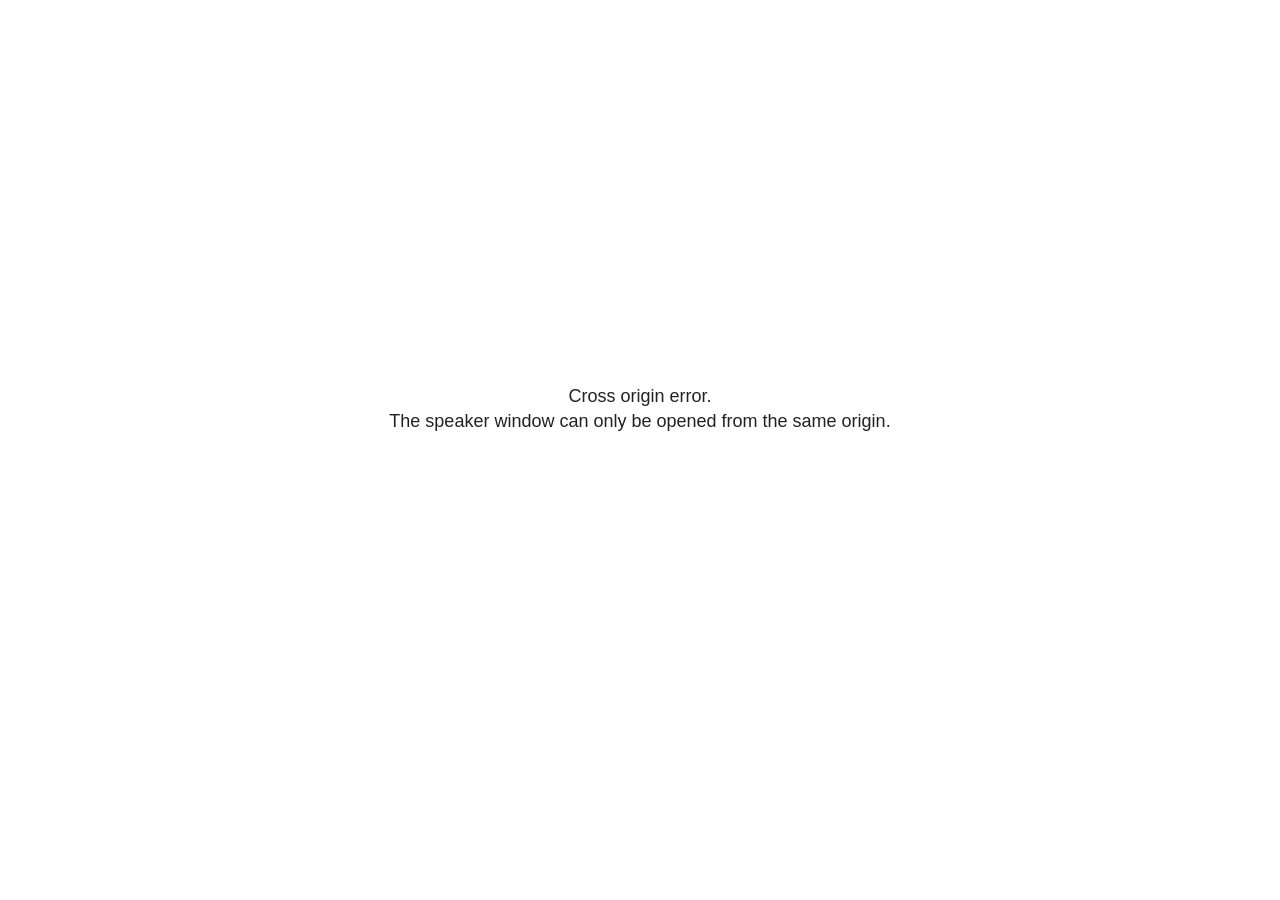
<file: docs/site_libs/revealjs/plugin/notes/speaker-view.html>
<!--
	NOTE: You need to build the notes plugin after making changes to this file.
-->
<html lang="en">
	<head>
		<meta charset="utf-8">

		<title>reveal.js - Speaker View</title>

		<style>
			body {
				font-family: Helvetica;
				font-size: 18px;
			}

			#current-slide,
			#upcoming-slide,
			#speaker-controls {
				padding: 6px;
				box-sizing: border-box;
				-moz-box-sizing: border-box;
			}

			#current-slide iframe,
			#upcoming-slide iframe {
				width: 100%;
				height: 100%;
				border: 1px solid #ddd;
			}

			#current-slide .label,
			#upcoming-slide .label {
				position: absolute;
				top: 10px;
				left: 10px;
				z-index: 2;
			}

			#connection-status {
				position: absolute;
				top: 0;
				left: 0;
				width: 100%;
				height: 100%;
				z-index: 20;
				padding: 30% 20% 20% 20%;
				font-size: 18px;
				color: #222;
				background: #fff;
				text-align: center;
				box-sizing: border-box;
				line-height: 1.4;
			}

			.overlay-element {
				height: 34px;
				line-height: 34px;
				padding: 0 10px;
				text-shadow: none;
				background: rgba( 220, 220, 220, 0.8 );
				color: #222;
				font-size: 14px;
			}

			.overlay-element.interactive:hover {
				background: rgba( 220, 220, 220, 1 );
			}

			#current-slide {
				position: absolute;
				width: 60%;
				height: 100%;
				top: 0;
				left: 0;
				padding-right: 0;
			}

			#upcoming-slide {
				position: absolute;
				width: 40%;
				height: 40%;
				right: 0;
				top: 0;
			}

			/* Speaker controls */
			#speaker-controls {
				position: absolute;
				top: 40%;
				right: 0;
				width: 40%;
				height: 60%;
				overflow: auto;
				font-size: 18px;
			}

				.speaker-controls-time.hidden,
				.speaker-controls-notes.hidden {
					display: none;
				}

				.speaker-controls-time .label,
				.speaker-controls-pace .label,
				.speaker-controls-notes .label {
					text-transform: uppercase;
					font-weight: normal;
					font-size: 0.66em;
					color: #666;
					margin: 0;
				}

				.speaker-controls-time, .speaker-controls-pace {
					border-bottom: 1px solid rgba( 200, 200, 200, 0.5 );
					margin-bottom: 10px;
					padding: 10px 16px;
					padding-bottom: 20px;
					cursor: pointer;
				}

				.speaker-controls-time .reset-button {
					opacity: 0;
					float: right;
					color: #666;
					text-decoration: none;
				}
				.speaker-controls-time:hover .reset-button {
					opacity: 1;
				}

				.speaker-controls-time .timer,
				.speaker-controls-time .clock {
					width: 50%;
				}

				.speaker-controls-time .timer,
				.speaker-controls-time .clock,
				.speaker-controls-time .pacing .hours-value,
				.speaker-controls-time .pacing .minutes-value,
				.speaker-controls-time .pacing .seconds-value {
					font-size: 1.9em;
				}

				.speaker-controls-time .timer {
					float: left;
				}

				.speaker-controls-time .clock {
					float: right;
					text-align: right;
				}

				.speaker-controls-time span.mute {
					opacity: 0.3;
				}

				.speaker-controls-time .pacing-title {
					margin-top: 5px;
				}

				.speaker-controls-time .pacing.ahead {
					color: blue;
				}

				.speaker-controls-time .pacing.on-track {
					color: green;
				}

				.speaker-controls-time .pacing.behind {
					color: red;
				}

				.speaker-controls-notes {
					padding: 10px 16px;
				}

				.speaker-controls-notes .value {
					margin-top: 5px;
					line-height: 1.4;
					font-size: 1.2em;
				}

			/* Layout selector */
			#speaker-layout {
				position: absolute;
				top: 10px;
				right: 10px;
				color: #222;
				z-index: 10;
			}
				#speaker-layout select {
					position: absolute;
					width: 100%;
					height: 100%;
					top: 0;
					left: 0;
					border: 0;
					box-shadow: 0;
					cursor: pointer;
					opacity: 0;

					font-size: 1em;
					background-color: transparent;

					-moz-appearance: none;
					-webkit-appearance: none;
					-webkit-tap-highlight-color: rgba(0, 0, 0, 0);
				}

				#speaker-layout select:focus {
					outline: none;
					box-shadow: none;
				}

			.clear {
				clear: both;
			}

			/* Speaker layout: Wide */
			body[data-speaker-layout="wide"] #current-slide,
			body[data-speaker-layout="wide"] #upcoming-slide {
				width: 50%;
				height: 45%;
				padding: 6px;
			}

			body[data-speaker-layout="wide"] #current-slide {
				top: 0;
				left: 0;
			}

			body[data-speaker-layout="wide"] #upcoming-slide {
				top: 0;
				left: 50%;
			}

			body[data-speaker-layout="wide"] #speaker-controls {
				top: 45%;
				left: 0;
				width: 100%;
				height: 50%;
				font-size: 1.25em;
			}

			/* Speaker layout: Tall */
			body[data-speaker-layout="tall"] #current-slide,
			body[data-speaker-layout="tall"] #upcoming-slide {
				width: 45%;
				height: 50%;
				padding: 6px;
			}

			body[data-speaker-layout="tall"] #current-slide {
				top: 0;
				left: 0;
			}

			body[data-speaker-layout="tall"] #upcoming-slide {
				top: 50%;
				left: 0;
			}

			body[data-speaker-layout="tall"] #speaker-controls {
				padding-top: 40px;
				top: 0;
				left: 45%;
				width: 55%;
				height: 100%;
				font-size: 1.25em;
			}

			/* Speaker layout: Notes only */
			body[data-speaker-layout="notes-only"] #current-slide,
			body[data-speaker-layout="notes-only"] #upcoming-slide {
				display: none;
			}

			body[data-speaker-layout="notes-only"] #speaker-controls {
				padding-top: 40px;
				top: 0;
				left: 0;
				width: 100%;
				height: 100%;
				font-size: 1.25em;
			}

			@media screen and (max-width: 1080px) {
				body[data-speaker-layout="default"] #speaker-controls {
					font-size: 16px;
				}
			}

			@media screen and (max-width: 900px) {
				body[data-speaker-layout="default"] #speaker-controls {
					font-size: 14px;
				}
			}

			@media screen and (max-width: 800px) {
				body[data-speaker-layout="default"] #speaker-controls {
					font-size: 12px;
				}
			}

		</style>
	</head>

	<body>

		<div id="connection-status">Loading speaker view...</div>

		<div id="current-slide"></div>
		<div id="upcoming-slide"><span class="overlay-element label">Upcoming</span></div>
		<div id="speaker-controls">
			<div class="speaker-controls-time">
				<h4 class="label">Time <span class="reset-button">Click to Reset</span></h4>
				<div class="clock">
					<span class="clock-value">0:00 AM</span>
				</div>
				<div class="timer">
					<span class="hours-value">00</span><span class="minutes-value">:00</span><span class="seconds-value">:00</span>
				</div>
				<div class="clear"></div>

				<h4 class="label pacing-title" style="display: none">Pacing – Time to finish current slide</h4>
				<div class="pacing" style="display: none">
					<span class="hours-value">00</span><span class="minutes-value">:00</span><span class="seconds-value">:00</span>
				</div>
			</div>

			<div class="speaker-controls-notes hidden">
				<h4 class="label">Notes</h4>
				<div class="value"></div>
			</div>
		</div>
		<div id="speaker-layout" class="overlay-element interactive">
			<span class="speaker-layout-label"></span>
			<select class="speaker-layout-dropdown"></select>
		</div>

		<script>

			(function() {

				var notes,
					notesValue,
					currentState,
					currentSlide,
					upcomingSlide,
					layoutLabel,
					layoutDropdown,
					pendingCalls = {},
					lastRevealApiCallId = 0,
					connected = false

				var connectionStatus = document.querySelector( '#connection-status' );

				var SPEAKER_LAYOUTS = {
					'default': 'Default',
					'wide': 'Wide',
					'tall': 'Tall',
					'notes-only': 'Notes only'
				};

				setupLayout();

				let openerOrigin;

				try {
					openerOrigin = window.opener.location.origin;
				}
				catch ( error ) { console.warn( error ) }

				// In order to prevent XSS, the speaker view will only run if its
				// opener has the same origin as itself
				if( window.location.origin !== openerOrigin ) {
					connectionStatus.innerHTML = 'Cross origin error.<br>The speaker window can only be opened from the same origin.';
					return;
				}

				var connectionTimeout = setTimeout( function() {
					connectionStatus.innerHTML = 'Error connecting to main window.<br>Please try closing and reopening the speaker view.';
				}, 5000 );

				window.addEventListener( 'message', function( event ) {

					// Validate the origin of all messages to avoid parsing messages
					// that aren't meant for us. Ignore when running off file:// so
					// that the speaker view continues to work without a web server.
					if( window.location.origin !== event.origin && window.location.origin !== 'file://' ) {
						return
					}

					clearTimeout( connectionTimeout );
					connectionStatus.style.display = 'none';

					var data = JSON.parse( event.data );

					// The overview mode is only useful to the reveal.js instance
					// where navigation occurs so we don't sync it
					if( data.state ) delete data.state.overview;

					// Messages sent by the notes plugin inside of the main window
					if( data && data.namespace === 'reveal-notes' ) {
						if( data.type === 'connect' ) {
							handleConnectMessage( data );
						}
						else if( data.type === 'state' ) {
							handleStateMessage( data );
						}
						else if( data.type === 'return' ) {
							pendingCalls[data.callId](data.result);
							delete pendingCalls[data.callId];
						}
					}
					// Messages sent by the reveal.js inside of the current slide preview
					else if( data && data.namespace === 'reveal' ) {
						if( /ready/.test( data.eventName ) ) {
							// Send a message back to notify that the handshake is complete
							window.opener.postMessage( JSON.stringify({ namespace: 'reveal-notes', type: 'connected'} ), '*' );
						}
						else if( /slidechanged|fragmentshown|fragmenthidden|paused|resumed/.test( data.eventName ) && currentState !== JSON.stringify( data.state ) ) {

							dispatchStateToMainWindow( data.state );

						}
					}

				} );

				/**
				 * Updates the presentation in the main window to match the state
				 * of the presentation in the notes window.
				 */
				const dispatchStateToMainWindow = debounce(( state ) => {
					window.opener.postMessage( JSON.stringify({ method: 'setState', args: [ state ]} ), '*' );
				}, 500);

				/**
				 * Asynchronously calls the Reveal.js API of the main frame.
				 */
				function callRevealApi( methodName, methodArguments, callback ) {

					var callId = ++lastRevealApiCallId;
					pendingCalls[callId] = callback;
					window.opener.postMessage( JSON.stringify( {
						namespace: 'reveal-notes',
						type: 'call',
						callId: callId,
						methodName: methodName,
						arguments: methodArguments
					} ), '*' );

				}

				/**
				 * Called when the main window is trying to establish a
				 * connection.
				 */
				function handleConnectMessage( data ) {

					if( connected === false ) {
						connected = true;

						setupIframes( data );
						setupKeyboard();
						setupNotes();
						setupTimer();
						setupHeartbeat();
					}

				}

				/**
				 * Called when the main window sends an updated state.
				 */
				function handleStateMessage( data ) {

					// Store the most recently set state to avoid circular loops
					// applying the same state
					currentState = JSON.stringify( data.state );

					// No need for updating the notes in case of fragment changes
					if ( data.notes ) {
						notes.classList.remove( 'hidden' );
						notesValue.style.whiteSpace = data.whitespace;
						if( data.markdown ) {
							notesValue.innerHTML = marked( data.notes );
						}
						else {
							notesValue.innerHTML = data.notes;
						}
					}
					else {
						notes.classList.add( 'hidden' );
					}

					// Update the note slides
					currentSlide.contentWindow.postMessage( JSON.stringify({ method: 'setState', args: [ data.state ] }), '*' );
					upcomingSlide.contentWindow.postMessage( JSON.stringify({ method: 'setState', args: [ data.state ] }), '*' );
					upcomingSlide.contentWindow.postMessage( JSON.stringify({ method: 'next' }), '*' );

				}

				// Limit to max one state update per X ms
				handleStateMessage = debounce( handleStateMessage, 200 );

				/**
				 * Forward keyboard events to the current slide window.
				 * This enables keyboard events to work even if focus
				 * isn't set on the current slide iframe.
				 *
				 * Block F5 default handling, it reloads and disconnects
				 * the speaker notes window.
				 */
				function setupKeyboard() {

					document.addEventListener( 'keydown', function( event ) {
						if( event.keyCode === 116 || ( event.metaKey && event.keyCode === 82 ) ) {
							event.preventDefault();
							return false;
						}
						currentSlide.contentWindow.postMessage( JSON.stringify({ method: 'triggerKey', args: [ event.keyCode ] }), '*' );
					} );

				}

				/**
				 * Creates the preview iframes.
				 */
				function setupIframes( data ) {

					var params = [
						'receiver',
						'progress=false',
						'history=false',
						'transition=none',
						'autoSlide=0',
						'backgroundTransition=none'
					].join( '&' );

					var urlSeparator = /\?/.test(data.url) ? '&' : '?';
					var hash = '#/' + data.state.indexh + '/' + data.state.indexv;
					var currentURL = data.url + urlSeparator + params + '&scrollActivationWidth=false&postMessageEvents=true' + hash;
					var upcomingURL = data.url + urlSeparator + params + '&scrollActivationWidth=false&controls=false' + hash;

					currentSlide = document.createElement( 'iframe' );
					currentSlide.setAttribute( 'width', 1280 );
					currentSlide.setAttribute( 'height', 1024 );
					currentSlide.setAttribute( 'src', currentURL );
					document.querySelector( '#current-slide' ).appendChild( currentSlide );

					upcomingSlide = document.createElement( 'iframe' );
					upcomingSlide.setAttribute( 'width', 640 );
					upcomingSlide.setAttribute( 'height', 512 );
					upcomingSlide.setAttribute( 'src', upcomingURL );
					document.querySelector( '#upcoming-slide' ).appendChild( upcomingSlide );

				}

				/**
				 * Setup the notes UI.
				 */
				function setupNotes() {

					notes = document.querySelector( '.speaker-controls-notes' );
					notesValue = document.querySelector( '.speaker-controls-notes .value' );

				}

				/**
				 * We send out a heartbeat at all times to ensure we can
				 * reconnect with the main presentation window after reloads.
				 */
				function setupHeartbeat() {

					setInterval( () => {
						window.opener.postMessage( JSON.stringify({ namespace: 'reveal-notes', type: 'heartbeat'} ), '*' );
					}, 1000 );

				}

				function getTimings( callback ) {

					callRevealApi( 'getSlidesAttributes', [], function ( slideAttributes ) {
						callRevealApi( 'getConfig', [], function ( config ) {
							var totalTime = config.totalTime;
							var minTimePerSlide = config.minimumTimePerSlide || 0;
							var defaultTiming = config.defaultTiming;
							if ((defaultTiming == null) && (totalTime == null)) {
								callback(null);
								return;
							}
							// Setting totalTime overrides defaultTiming
							if (totalTime) {
								defaultTiming = 0;
							}
							var timings = [];
							for ( var i in slideAttributes ) {
								var slide = slideAttributes[ i ];
								var timing = defaultTiming;
								if( slide.hasOwnProperty( 'data-timing' )) {
									var t = slide[ 'data-timing' ];
									timing = parseInt(t);
									if( isNaN(timing) ) {
										console.warn("Could not parse timing '" + t + "' of slide " + i + "; using default of " + defaultTiming);
										timing = defaultTiming;
									}
								}
								timings.push(timing);
							}
							if ( totalTime ) {
								// After we've allocated time to individual slides, we summarize it and
								// subtract it from the total time
								var remainingTime = totalTime - timings.reduce( function(a, b) { return a + b; }, 0 );
								// The remaining time is divided by the number of slides that have 0 seconds
								// allocated at the moment, giving the average time-per-slide on the remaining slides
								var remainingSlides = (timings.filter( function(x) { return x == 0 }) ).length
								var timePerSlide = Math.round( remainingTime / remainingSlides, 0 )
								// And now we replace every zero-value timing with that average
								timings = timings.map( function(x) { return (x==0 ? timePerSlide : x) } );
							}
							var slidesUnderMinimum = timings.filter( function(x) { return (x < minTimePerSlide) } ).length
							if ( slidesUnderMinimum ) {
								message = "The pacing time for " + slidesUnderMinimum + " slide(s) is under the configured minimum of " + minTimePerSlide + " seconds. Check the data-timing attribute on individual slides, or consider increasing the totalTime or minimumTimePerSlide configuration options (or removing some slides).";
								alert(message);
							}
							callback( timings );
						} );
					} );

				}

				/**
				 * Return the number of seconds allocated for presenting
				 * all slides up to and including this one.
				 */
				function getTimeAllocated( timings, callback ) {

					callRevealApi( 'getSlidePastCount', [], function ( currentSlide ) {
						var allocated = 0;
						for (var i in timings.slice(0, currentSlide + 1)) {
							allocated += timings[i];
						}
						callback( allocated );
					} );

				}

				/**
				 * Create the timer and clock and start updating them
				 * at an interval.
				 */
				function setupTimer() {

					var start = new Date(),
					timeEl = document.querySelector( '.speaker-controls-time' ),
					clockEl = timeEl.querySelector( '.clock-value' ),
					hoursEl = timeEl.querySelector( '.hours-value' ),
					minutesEl = timeEl.querySelector( '.minutes-value' ),
					secondsEl = timeEl.querySelector( '.seconds-value' ),
					pacingTitleEl = timeEl.querySelector( '.pacing-title' ),
					pacingEl = timeEl.querySelector( '.pacing' ),
					pacingHoursEl = pacingEl.querySelector( '.hours-value' ),
					pacingMinutesEl = pacingEl.querySelector( '.minutes-value' ),
					pacingSecondsEl = pacingEl.querySelector( '.seconds-value' );

					var timings = null;
					getTimings( function ( _timings ) {

						timings = _timings;
						if (_timings !== null) {
							pacingTitleEl.style.removeProperty('display');
							pacingEl.style.removeProperty('display');
						}

						// Update once directly
						_updateTimer();

						// Then update every second
						setInterval( _updateTimer, 1000 );

					} );


					function _resetTimer() {

						if (timings == null) {
							start = new Date();
							_updateTimer();
						}
						else {
							// Reset timer to beginning of current slide
							getTimeAllocated( timings, function ( slideEndTimingSeconds ) {
								var slideEndTiming = slideEndTimingSeconds * 1000;
								callRevealApi( 'getSlidePastCount', [], function ( currentSlide ) {
									var currentSlideTiming = timings[currentSlide] * 1000;
									var previousSlidesTiming = slideEndTiming - currentSlideTiming;
									var now = new Date();
									start = new Date(now.getTime() - previousSlidesTiming);
									_updateTimer();
								} );
							} );
						}

					}

					timeEl.addEventListener( 'click', function() {
						_resetTimer();
						return false;
					} );

					function _displayTime( hrEl, minEl, secEl, time) {

						var sign = Math.sign(time) == -1 ? "-" : "";
						time = Math.abs(Math.round(time / 1000));
						var seconds = time % 60;
						var minutes = Math.floor( time / 60 ) % 60 ;
						var hours = Math.floor( time / ( 60 * 60 )) ;
						hrEl.innerHTML = sign + zeroPadInteger( hours );
						if (hours == 0) {
							hrEl.classList.add( 'mute' );
						}
						else {
							hrEl.classList.remove( 'mute' );
						}
						minEl.innerHTML = ':' + zeroPadInteger( minutes );
						if (hours == 0 && minutes == 0) {
							minEl.classList.add( 'mute' );
						}
						else {
							minEl.classList.remove( 'mute' );
						}
						secEl.innerHTML = ':' + zeroPadInteger( seconds );
					}

					function _updateTimer() {

						var diff, hours, minutes, seconds,
						now = new Date();

						diff = now.getTime() - start.getTime();

						clockEl.innerHTML = now.toLocaleTimeString( 'en-US', { hour12: true, hour: '2-digit', minute:'2-digit' } );
						_displayTime( hoursEl, minutesEl, secondsEl, diff );
						if (timings !== null) {
							_updatePacing(diff);
						}

					}

					function _updatePacing(diff) {

						getTimeAllocated( timings, function ( slideEndTimingSeconds ) {
							var slideEndTiming = slideEndTimingSeconds * 1000;

							callRevealApi( 'getSlidePastCount', [], function ( currentSlide ) {
								var currentSlideTiming = timings[currentSlide] * 1000;
								var timeLeftCurrentSlide = slideEndTiming - diff;
								if (timeLeftCurrentSlide < 0) {
									pacingEl.className = 'pacing behind';
								}
								else if (timeLeftCurrentSlide < currentSlideTiming) {
									pacingEl.className = 'pacing on-track';
								}
								else {
									pacingEl.className = 'pacing ahead';
								}
								_displayTime( pacingHoursEl, pacingMinutesEl, pacingSecondsEl, timeLeftCurrentSlide );
							} );
						} );
					}

				}

				/**
				 * Sets up the speaker view layout and layout selector.
				 */
				function setupLayout() {

					layoutDropdown = document.querySelector( '.speaker-layout-dropdown' );
					layoutLabel = document.querySelector( '.speaker-layout-label' );

					// Render the list of available layouts
					for( var id in SPEAKER_LAYOUTS ) {
						var option = document.createElement( 'option' );
						option.setAttribute( 'value', id );
						option.textContent = SPEAKER_LAYOUTS[ id ];
						layoutDropdown.appendChild( option );
					}

					// Monitor the dropdown for changes
					layoutDropdown.addEventListener( 'change', function( event ) {

						setLayout( layoutDropdown.value );

					}, false );

					// Restore any currently persisted layout
					setLayout( getLayout() );

				}

				/**
				 * Sets a new speaker view layout. The layout is persisted
				 * in local storage.
				 */
				function setLayout( value ) {

					var title = SPEAKER_LAYOUTS[ value ];

					layoutLabel.innerHTML = 'Layout' + ( title ? ( ': ' + title ) : '' );
					layoutDropdown.value = value;

					document.body.setAttribute( 'data-speaker-layout', value );

					// Persist locally
					if( supportsLocalStorage() ) {
						window.localStorage.setItem( 'reveal-speaker-layout', value );
					}

				}

				/**
				 * Returns the ID of the most recently set speaker layout
				 * or our default layout if none has been set.
				 */
				function getLayout() {

					if( supportsLocalStorage() ) {
						var layout = window.localStorage.getItem( 'reveal-speaker-layout' );
						if( layout ) {
							return layout;
						}
					}

					// Default to the first record in the layouts hash
					for( var id in SPEAKER_LAYOUTS ) {
						return id;
					}

				}

				function supportsLocalStorage() {

					try {
						localStorage.setItem('test', 'test');
						localStorage.removeItem('test');
						return true;
					}
					catch( e ) {
						return false;
					}

				}

				function zeroPadInteger( num ) {

					var str = '00' + parseInt( num );
					return str.substring( str.length - 2 );

				}

				/**
				 * Limits the frequency at which a function can be called.
				 */
				function debounce( fn, ms ) {

					var lastTime = 0,
						timeout;

					return function() {

						var args = arguments;
						var context = this;

						clearTimeout( timeout );

						var timeSinceLastCall = Date.now() - lastTime;
						if( timeSinceLastCall > ms ) {
							fn.apply( context, args );
							lastTime = Date.now();
						}
						else {
							timeout = setTimeout( function() {
								fn.apply( context, args );
								lastTime = Date.now();
							}, ms - timeSinceLastCall );
						}

					}

				}

			})();

		</script>
	</body>
</html>
</file>
<file: docs/site_libs/quarto-html/tippy.css>
.tippy-box[data-animation=fade][data-state=hidden]{opacity:0}[data-tippy-root]{max-width:calc(100vw - 10px)}.tippy-box{position:relative;background-color:#333;color:#fff;border-radius:4px;font-size:14px;line-height:1.4;white-space:normal;outline:0;transition-property:transform,visibility,opacity}.tippy-box[data-placement^=top]>.tippy-arrow{bottom:0}.tippy-box[data-placement^=top]>.tippy-arrow:before{bottom:-7px;left:0;border-width:8px 8px 0;border-top-color:initial;transform-origin:center top}.tippy-box[data-placement^=bottom]>.tippy-arrow{top:0}.tippy-box[data-placement^=bottom]>.tippy-arrow:before{top:-7px;left:0;border-width:0 8px 8px;border-bottom-color:initial;transform-origin:center bottom}.tippy-box[data-placement^=left]>.tippy-arrow{right:0}.tippy-box[data-placement^=left]>.tippy-arrow:before{border-width:8px 0 8px 8px;border-left-color:initial;right:-7px;transform-origin:center left}.tippy-box[data-placement^=right]>.tippy-arrow{left:0}.tippy-box[data-placement^=right]>.tippy-arrow:before{left:-7px;border-width:8px 8px 8px 0;border-right-color:initial;transform-origin:center right}.tippy-box[data-inertia][data-state=visible]{transition-timing-function:cubic-bezier(.54,1.5,.38,1.11)}.tippy-arrow{width:16px;height:16px;color:#333}.tippy-arrow:before{content:"";position:absolute;border-color:transparent;border-style:solid}.tippy-content{position:relative;padding:5px 9px;z-index:1}
</file>
<file: docs/site_libs/quarto-html/quarto-syntax-highlighting-64a204ab8560d761af7679ceaba22944.css>
/* quarto syntax highlight colors */
:root {
  --quarto-hl-ot-color: #003B4F;
  --quarto-hl-at-color: #657422;
  --quarto-hl-ss-color: #20794D;
  --quarto-hl-an-color: #5E5E5E;
  --quarto-hl-fu-color: #4758AB;
  --quarto-hl-st-color: #20794D;
  --quarto-hl-cf-color: #003B4F;
  --quarto-hl-op-color: #5E5E5E;
  --quarto-hl-er-color: #AD0000;
  --quarto-hl-bn-color: #AD0000;
  --quarto-hl-al-color: #AD0000;
  --quarto-hl-va-color: #111111;
  --quarto-hl-bu-color: inherit;
  --quarto-hl-ex-color: inherit;
  --quarto-hl-pp-color: #AD0000;
  --quarto-hl-in-color: #5E5E5E;
  --quarto-hl-vs-color: #20794D;
  --quarto-hl-wa-color: #5E5E5E;
  --quarto-hl-do-color: #5E5E5E;
  --quarto-hl-im-color: #00769E;
  --quarto-hl-ch-color: #20794D;
  --quarto-hl-dt-color: #AD0000;
  --quarto-hl-fl-color: #AD0000;
  --quarto-hl-co-color: #5E5E5E;
  --quarto-hl-cv-color: #5E5E5E;
  --quarto-hl-cn-color: #8f5902;
  --quarto-hl-sc-color: #5E5E5E;
  --quarto-hl-dv-color: #AD0000;
  --quarto-hl-kw-color: #003B4F;
}

/* other quarto variables */
:root {
  --quarto-font-monospace: SFMono-Regular, Menlo, Monaco, Consolas, "Liberation Mono", "Courier New", monospace;
}

/* syntax highlight based on Pandoc's rules */
pre > code.sourceCode > span {
  color: #003B4F;
}

code.sourceCode > span {
  color: #003B4F;
}

div.sourceCode,
div.sourceCode pre.sourceCode {
  color: #003B4F;
}

/* Normal */
code span {
  color: #003B4F;
}

/* Alert */
code span.al {
  color: #AD0000;
  font-style: inherit;
}

/* Annotation */
code span.an {
  color: #5E5E5E;
  font-style: inherit;
}

/* Attribute */
code span.at {
  color: #657422;
  font-style: inherit;
}

/* BaseN */
code span.bn {
  color: #AD0000;
  font-style: inherit;
}

/* BuiltIn */
code span.bu {
  font-style: inherit;
}

/* ControlFlow */
code span.cf {
  color: #003B4F;
  font-weight: bold;
  font-style: inherit;
}

/* Char */
code span.ch {
  color: #20794D;
  font-style: inherit;
}

/* Constant */
code span.cn {
  color: #8f5902;
  font-style: inherit;
}

/* Comment */
code span.co {
  color: #5E5E5E;
  font-style: inherit;
}

/* CommentVar */
code span.cv {
  color: #5E5E5E;
  font-style: italic;
}

/* Documentation */
code span.do {
  color: #5E5E5E;
  font-style: italic;
}

/* DataType */
code span.dt {
  color: #AD0000;
  font-style: inherit;
}

/* DecVal */
code span.dv {
  color: #AD0000;
  font-style: inherit;
}

/* Error */
code span.er {
  color: #AD0000;
  font-style: inherit;
}

/* Extension */
code span.ex {
  font-style: inherit;
}

/* Float */
code span.fl {
  color: #AD0000;
  font-style: inherit;
}

/* Function */
code span.fu {
  color: #4758AB;
  font-style: inherit;
}

/* Import */
code span.im {
  color: #00769E;
  font-style: inherit;
}

/* Information */
code span.in {
  color: #5E5E5E;
  font-style: inherit;
}

/* Keyword */
code span.kw {
  color: #003B4F;
  font-weight: bold;
  font-style: inherit;
}

/* Operator */
code span.op {
  color: #5E5E5E;
  font-style: inherit;
}

/* Other */
code span.ot {
  color: #003B4F;
  font-style: inherit;
}

/* Preprocessor */
code span.pp {
  color: #AD0000;
  font-style: inherit;
}

/* SpecialChar */
code span.sc {
  color: #5E5E5E;
  font-style: inherit;
}

/* SpecialString */
code span.ss {
  color: #20794D;
  font-style: inherit;
}

/* String */
code span.st {
  color: #20794D;
  font-style: inherit;
}

/* Variable */
code span.va {
  color: #111111;
  font-style: inherit;
}

/* VerbatimString */
code span.vs {
  color: #20794D;
  font-style: inherit;
}

/* Warning */
code span.wa {
  color: #5E5E5E;
  font-style: italic;
}

.prevent-inlining {
  content: "</";
}

/*# sourceMappingURL=9d8d5bb603a83b8298b89080a598c93b.css.map */
</file>
